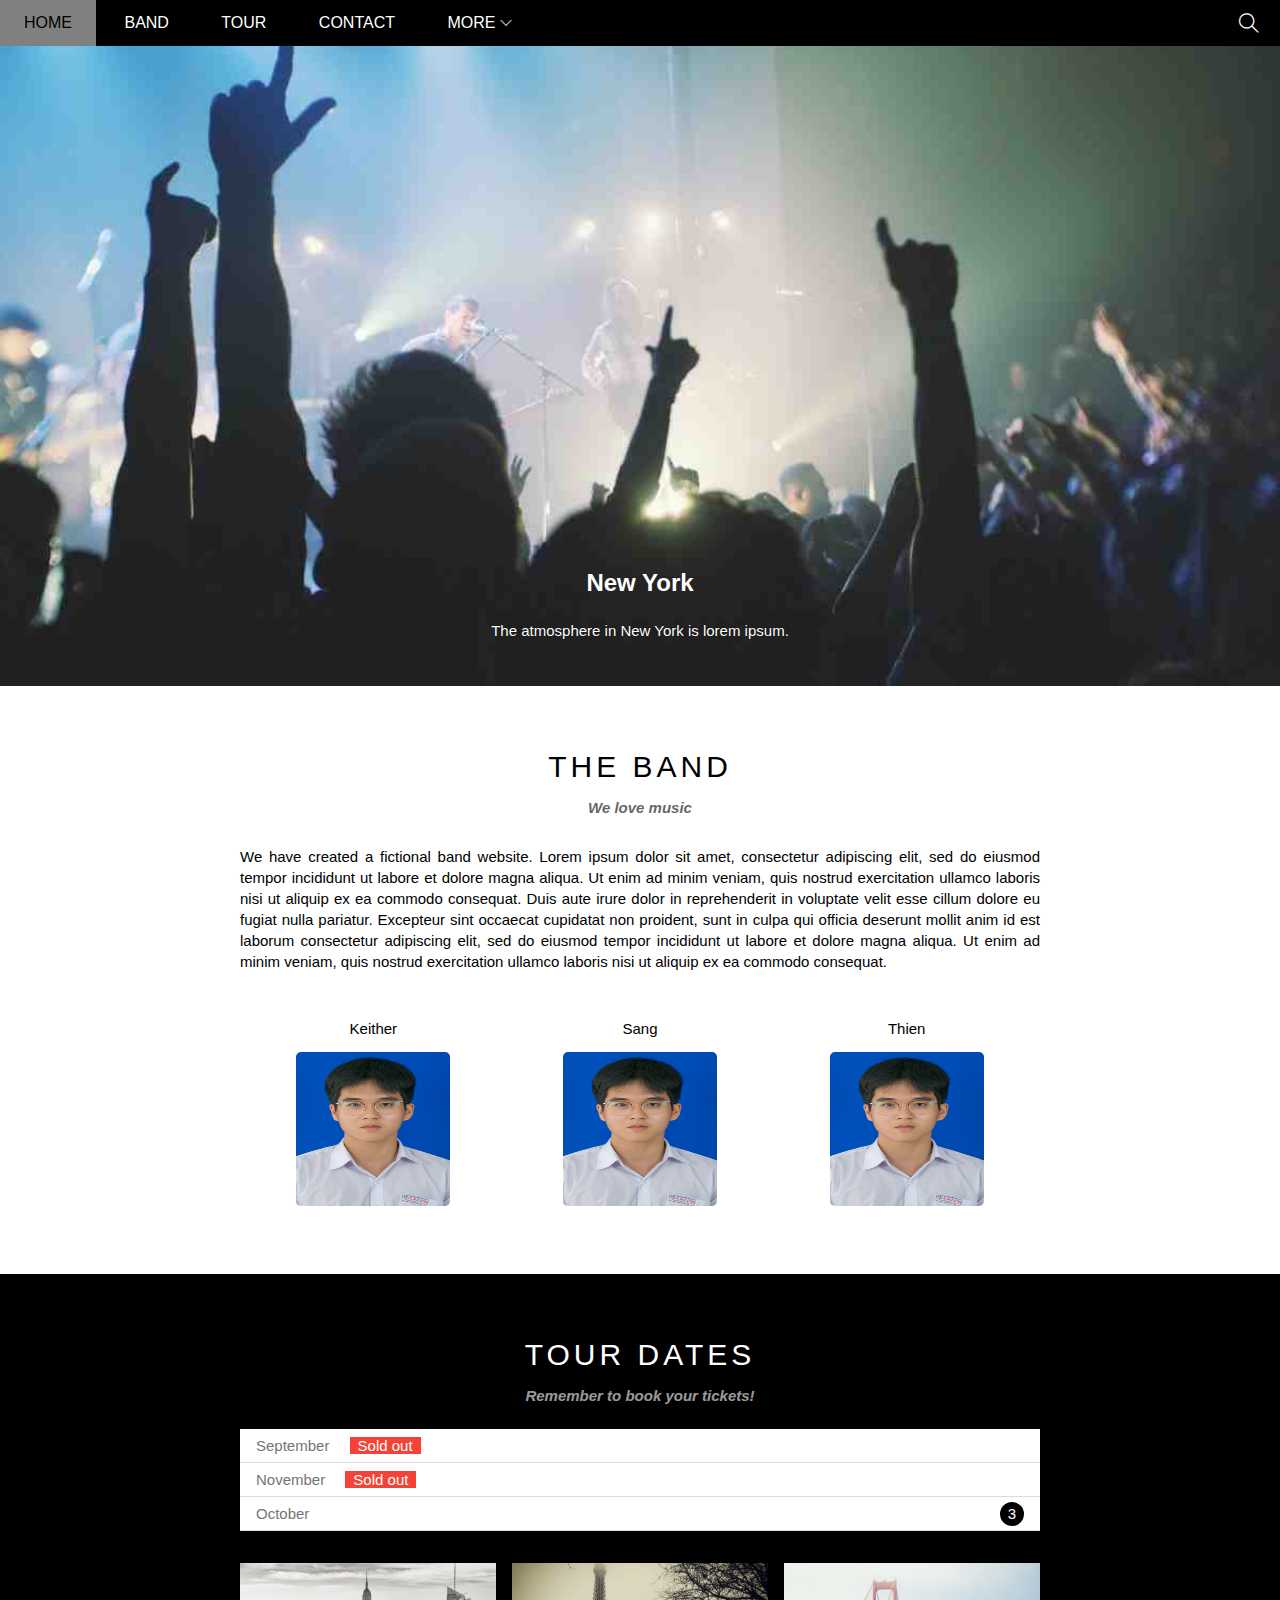
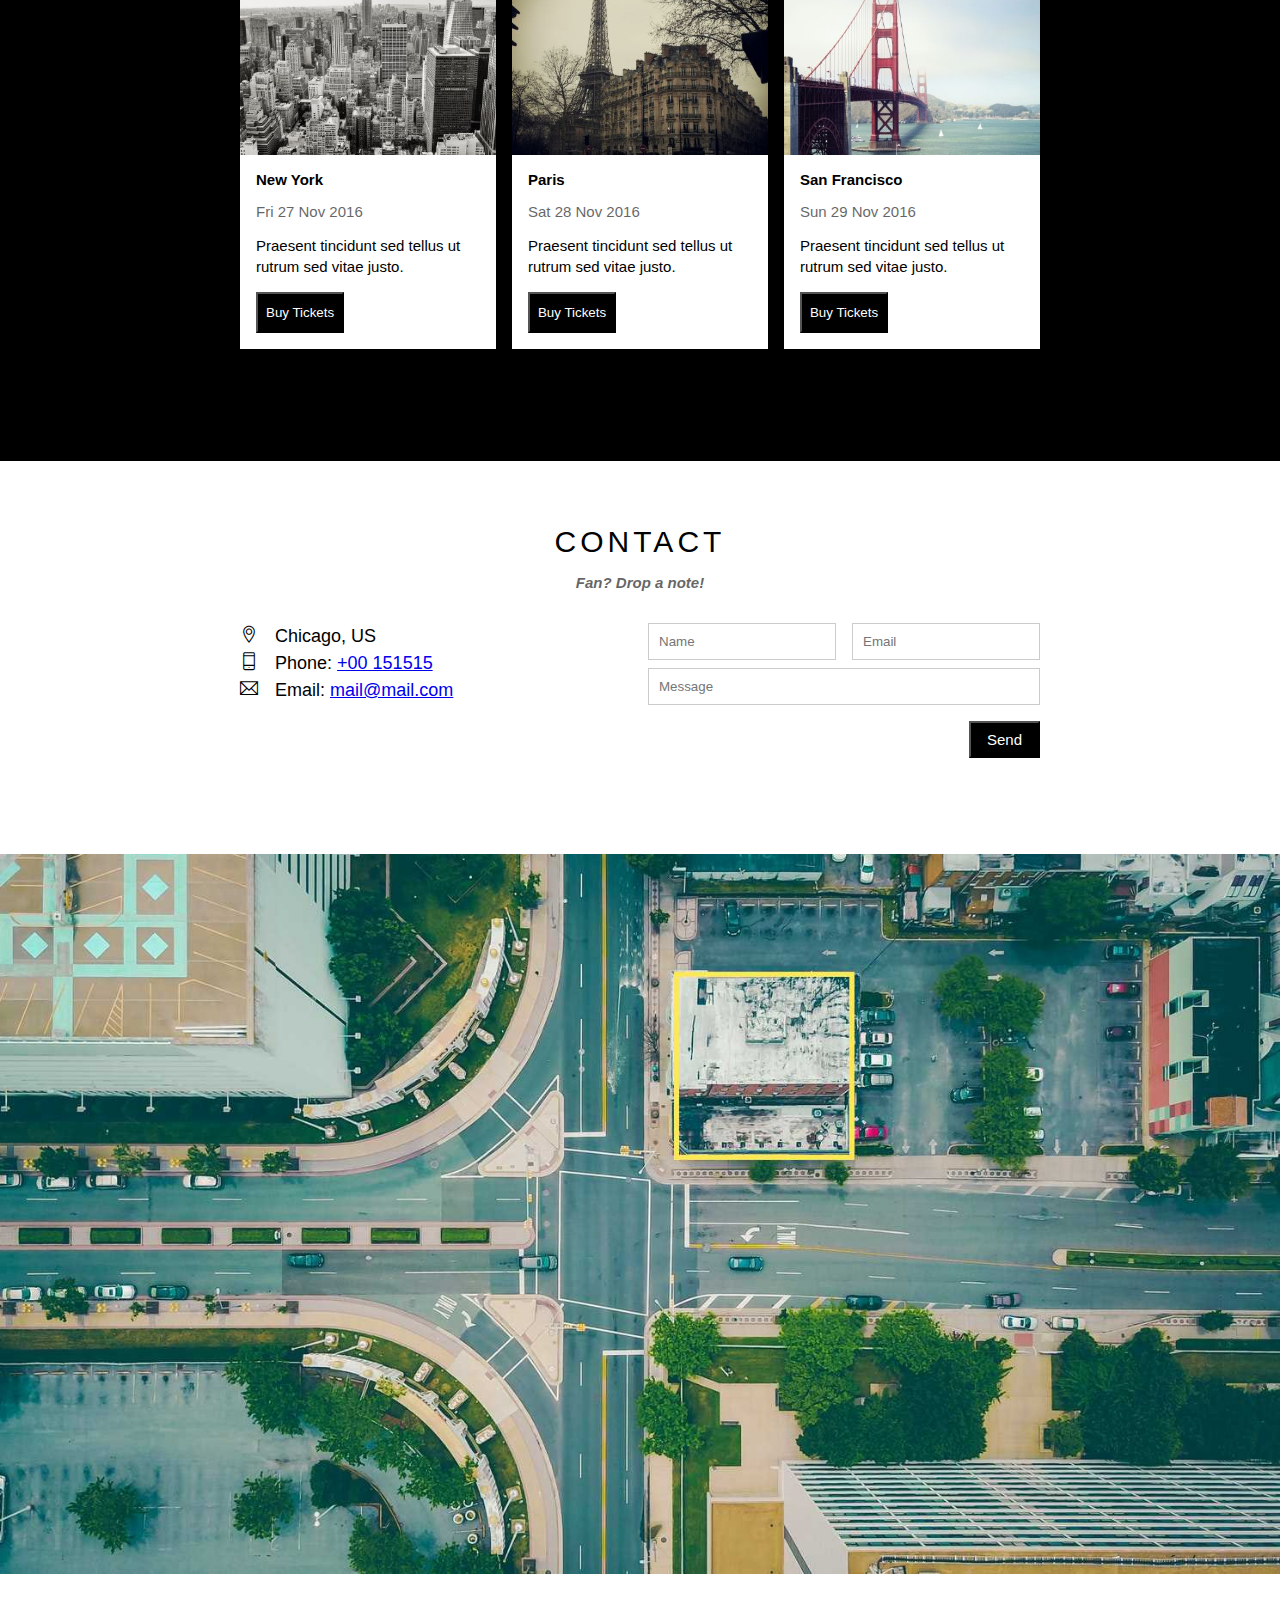
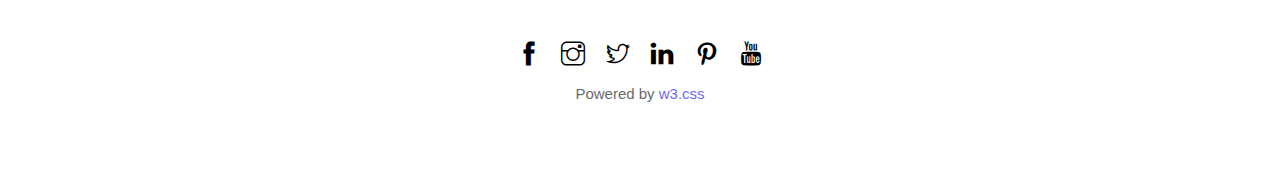
<file: index.html>
<!DOCTYPE html>
<html lang="en">
<head>
    <meta charset="UTF-8">
    <meta name="viewport" content="width=device-width, initial-scale=1.0">
    <title>FirstMiniProject</title>
    <link rel="stylesheet" href="./assets/css/style.css">
    <link rel="stylesheet" href="./assets/css/responsive.css">
    <link rel="stylesheet" href="assets/fonts/themify-icons-font/themify-icons/themify-icons.css">
</head>
<body>
    <div id="main">
        <!-- begin nav -->
        <div id="header">
           <ul id="nav">
            <li class="mobile-home"><a href="#">Home</a></li>
            <li><a href="#">Band</a></li>
            <li><a href="#">Tour</a></li>
            <li><a href="#">Contact</a></li>
            <li>
                <a href="#">
                    More
                    <i class="ti-angle-down" style="font-size: 12px;"></i>
                </a>
                <ul class="subnav">
                    <li><a href="#">Merchandise</a></li>
                    <li><a href="#">Extras</a></li>
                    <li><a href="#">Media</a></li>
                </ul>
            </li>
           </ul>

           <!-- begin search button -->
           <div class="search-btn">
                <i class="search-icon ti-search"></i>
           </div>
           <div id="menu-btn" class="mobile-menu">
                <i class="ti-menu"></i>
           </div>
           <!-- end search button -->
           
        </div>
        <!-- End nav -->
        <div id="slider">
            <div class="text-content">
                <h2 class="text-heading">New York</h2>
                <p class="text-description">The atmosphere in New York is lorem ipsum.</p>
            </div>
        </div>

        <div id="content">
            <div class="content-section">
                <h2 class="heading">the band</h2>
                <h3 class="subheading">We love music</h3>
                <p class="about">We have created a fictional band website. Lorem ipsum dolor sit amet, consectetur adipiscing elit, sed do eiusmod tempor incididunt ut labore et dolore magna aliqua. Ut enim ad minim veniam, quis nostrud exercitation ullamco laboris nisi ut aliquip ex ea commodo consequat. Duis aute irure dolor in reprehenderit in voluptate velit esse cillum dolore eu fugiat nulla pariatur. Excepteur sint occaecat cupidatat non proident, sunt in culpa qui officia deserunt mollit anim id est laborum consectetur adipiscing elit, sed do eiusmod tempor incididunt ut labore et dolore magna aliqua. Ut enim ad minim veniam, quis nostrud exercitation ullamco laboris nisi ut aliquip ex ea commodo consequat.</p>
                
                <!-- Member -->
                <div class="member-list">
                    <div class="member-item text-center col col-3">
                        <p class="name">Keither</p>
                        <img class="member-img" src="/assets/img/content/lmn.JPG" alt="Keither">
                    </div>
                    <div class="member-item text-center col col-3">
                        <p class="name">Sang</p>
                        <img class="member-img" src="/assets/img/content/lmn.JPG" alt="Keither">
                    </div>
                    <div class="member-item text-center col col-3">
                        <p class="name">Thien</p>
                        <img class="member-img" src="/assets/img/content/lmn.JPG" alt="Keither">
                    </div>
                    <div class="clear"></div>
                </div>
            </div>

            <div class="father">
                <div class="content-section">
                    <h2 class="heading white">tour dates</h2>
                    <h3 class="subheading white">Remember to book your tickets!</h3>
                    
                    <!-- ticket-list -->
                    <ul class="month">
                        <li >
                            September
                            <span class="check white">Sold out</span>
                        </li>
                        <li >
                            November
                            <span class="check white">Sold out</span>
                        </li>
                        <li >
                            October
                            <span class="quantity">3</span>
                        </li>
                    </ul>

                    <!-- tour places --> 
                    <div class="city-list row">
                        <div class="mobile-full col col-3">
                            <img class="city-img" src="/assets/img/content/newyork.jpg" alt="newyork">
                            <div class="city-body">
                                <h3 class="place">New York</h3>
                                <p class="date">Fri 27 Nov 2016</p>
                                <p class="para">Praesent tincidunt sed tellus ut rutrum sed vitae justo.</p>
                                <button class="mobile-full city-button js-buy-ticket">Buy Tickets</button>
                    
                            </div>
                        </div>
                        <div class="mobile-full col col-3">
                            <img class="city-img" src="/assets/img/content/paris.jpg" alt="newyork">
                            <div class="city-body">
                                <h3 class="place">Paris</h3>
                                <p class="date">Sat 28 Nov 2016</p>
                                <p class="para">Praesent tincidunt sed tellus ut rutrum sed vitae justo.</p>
                                <button class="mobile-full city-button js-buy-ticket">Buy Tickets</button>
                    
                            </div>
                        </div>
                        <div class="mobile-full col col-3">
                            <img class="city-img" src="/assets/img/content/sanfran.jpg" alt="newyork">
                            <div class="city-body">
                                <h3 class="place">San Francisco</h3>
                                <p class="date">Sun 29 Nov 2016</p>
                                <p class="para">Praesent tincidunt sed tellus ut rutrum sed vitae justo.</p>
                                <button class="mobile-full city-button js-buy-ticket">Buy Tickets</button>
                    
                            </div>
                        </div>
                        <div class="clear"></div>
                    </div>
                </div>
            </div>

            <div class="content-section">
                <h2 class="heading">contact</h2>
                <h3 class="subheading">Fan? Drop a note!</h3>
                <div class="contact-wrap">
                    <div class="row contact-content">
                        <div class="mobile-full col col-2 contact-info">
                            <p>
                                <i class="ti-location-pin"></i>
                                Chicago, US
                            </p>
                            <p>
                                <i class="ti-mobile"></i>
                                Phone: <a href="#">+00 151515</a>
                            </p>
                            <p>
                                <i class="ti-email"></i>
                                Email: <a href="#">mail@mail.com</a>
                            </p>
                        </div>
                        <div class="mobile-full col col-2 contact-form">
                            <form class="contact-form" action="">
                                <div class="row">
                                    <div class="col col-2">
                                        <input required class="contact-control" type="text" placeholder="Name">
                                    </div>
                                    <div class="col col-2">
                                        <input required class="contact-control" type="email" placeholder="Email">
                                    </div>
                                    <div class="clear"></div>
                                </div>
                                <div class="row mt-8">
                                    <div class="col col-full"><input required class="contact-control" type="text" placeholder="Message"></div>
                                    <div class="clear"></div>
                                </div>

                                <input class="form-submit mt-16 mobile-full" type="submit" value="Send">
                            </form>
                        </div>
                        <div class="clear"></div>
                    </div>
                </div>
            </div>
        </div>
        <img src="/assets/img/content/map.jpg" alt="map">
        <div id="footer">
            <div class="social">
                <a href=""><i class="ti-facebook"></i></a>
                <a href=""><i class="ti-instagram"></i></a>
                <a href=""><i class="ti-twitter"></i></a>
                <a href=""><i class="ti-linkedin"></i></a>
                <a href=""><i class="ti-pinterest"></i></a>
                <a href=""><i class="ti-youtube"></i></a>
            </div>

            <p class="copy-right">
                Powered by <a href="#">w3.css</a>
            </p>
        </div>
    </div>

    <div class="modal js-modal">
       <div class="modal-container js-modal-container">
            <div class="modal-close js-modal-close">
                <i class="ti-close"></i>
            </div>

            <header class="modal-header">
                <i class="ti-bag modal-bag"></i>
                <h3>Tickets</h3>
            </header>

            <div class="modal-body">
                <label for="quantity" class="modal-label">
                    <i class="ti-shopping-cart"></i>
                    Tickets, $15 per person
                </label>
            
                <input id="quantity" type="text" class="modal-input" placeholder="How many?">
           
                <label for="mail" class="modal-label">
                    <i class="ti-user"></i>
                    Send To
                </label>
                <input id="mail" type="email" class="modal-input" placeholder="Enter email">
                
                <button id="buy-tickets">
                    PAY
                    <i class="ti-check"></i>
                </button>
            </div>

            <footer class="modal-footer">
                <p class="modal-help">Need <a href="#">help?</a></p>
            </footer>
       </div>
    </div>

    <script>
        
        // buy tickets modal
        function ShowBuyTicket(){
            modal.classList.add('open'); 
        }
        function HideBuyTicket(){
            modal.classList.remove('open'); 
        }
        const closeBtn= document.querySelector('.js-modal-close'); 
        const modal= document.querySelector('.js-modal'); 
        const buyBtns = document.querySelectorAll('.js-buy-ticket'); 
        const container= document.querySelector('.js-modal-container'); 
        for(const buyBtn of buyBtns){
            buyBtn.addEventListener('click', ShowBuyTicket); 
        } 

        closeBtn.addEventListener('click', HideBuyTicket); 
        modal.addEventListener('click', HideBuyTicket);
        container.addEventListener('click', function(event){
            event.stopPropagation(); 
        }) 

        // end buy tickets modal 

        //menu-btn
        const header= document.getElementById('header'); 
        const menuBtn=document.getElementById('menu-btn'); 

        var currentHeight = header.clientHeight; 
        menuBtn.onclick=function(){
            const check = header.clientHeight == currentHeight;  
            if(check){
                header.style.height = 'auto'; 
            }
            else header.style.height = null;  
        }

        // tu dong tat khi chon trong menu
        const menuItems = document.querySelectorAll('#nav li a[href*="#"]');
        for(var menuItem of menuItems){
            menuItem.onclick = function(event){
                var check = this.nextElementSibling && this.nextElementSibling.classList.contains('subnav'); 
                if(check){
                    event.preventDefault(); 
                }
                else{
                    header.style.height = null; 
                }
            }
        }
    </script>
</body>
</html>
</file>
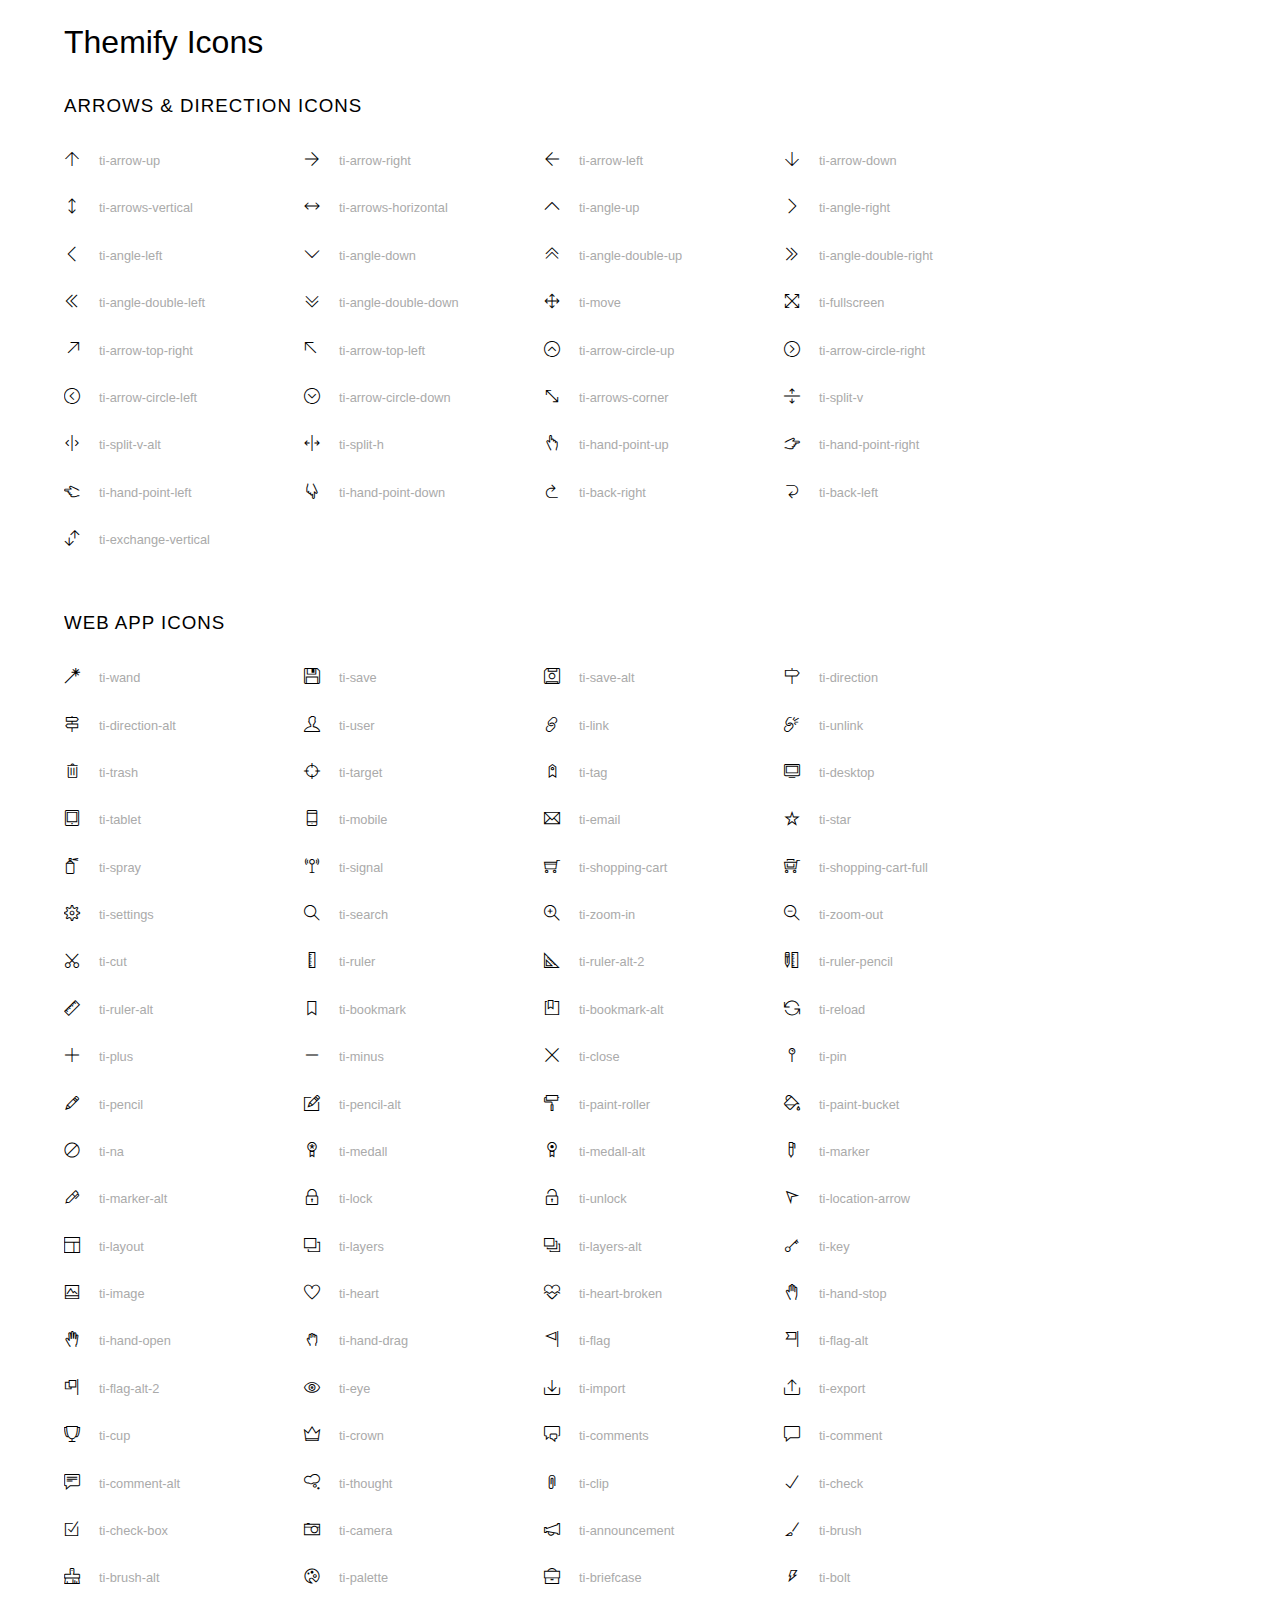
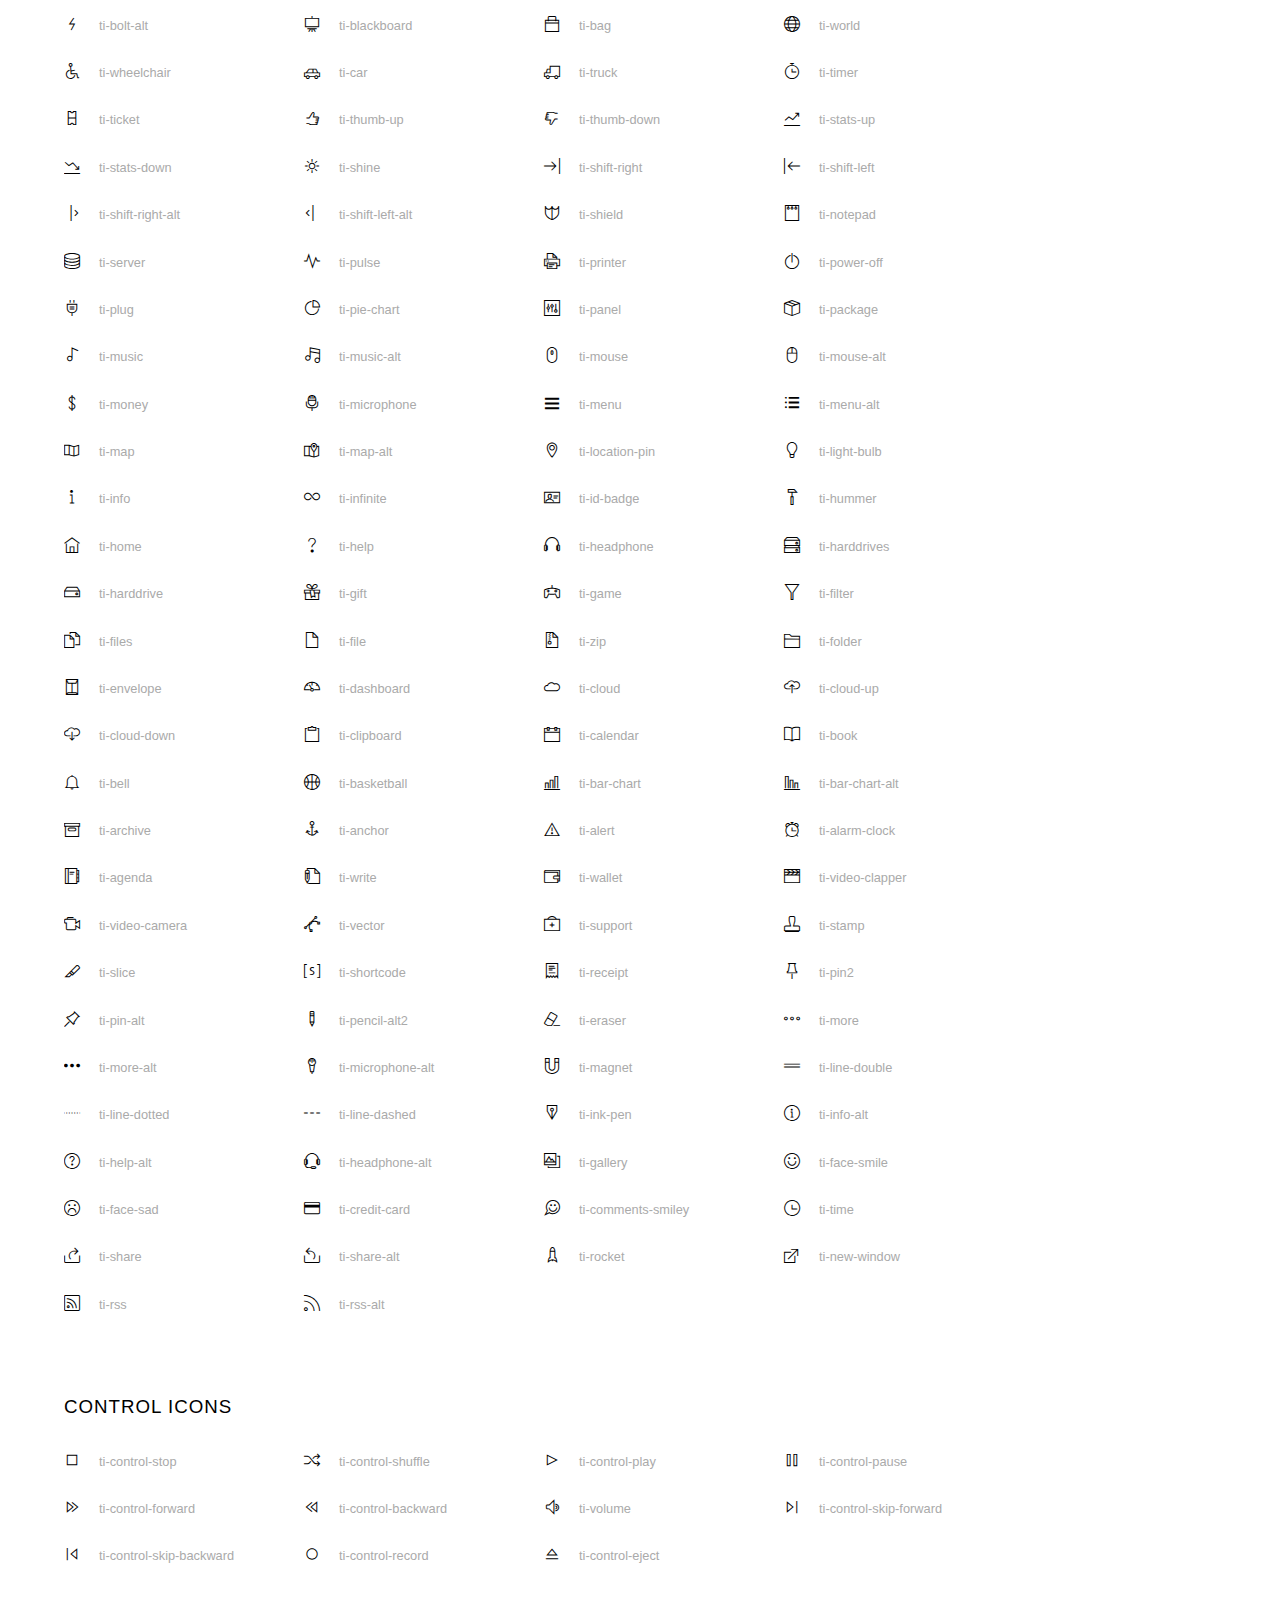
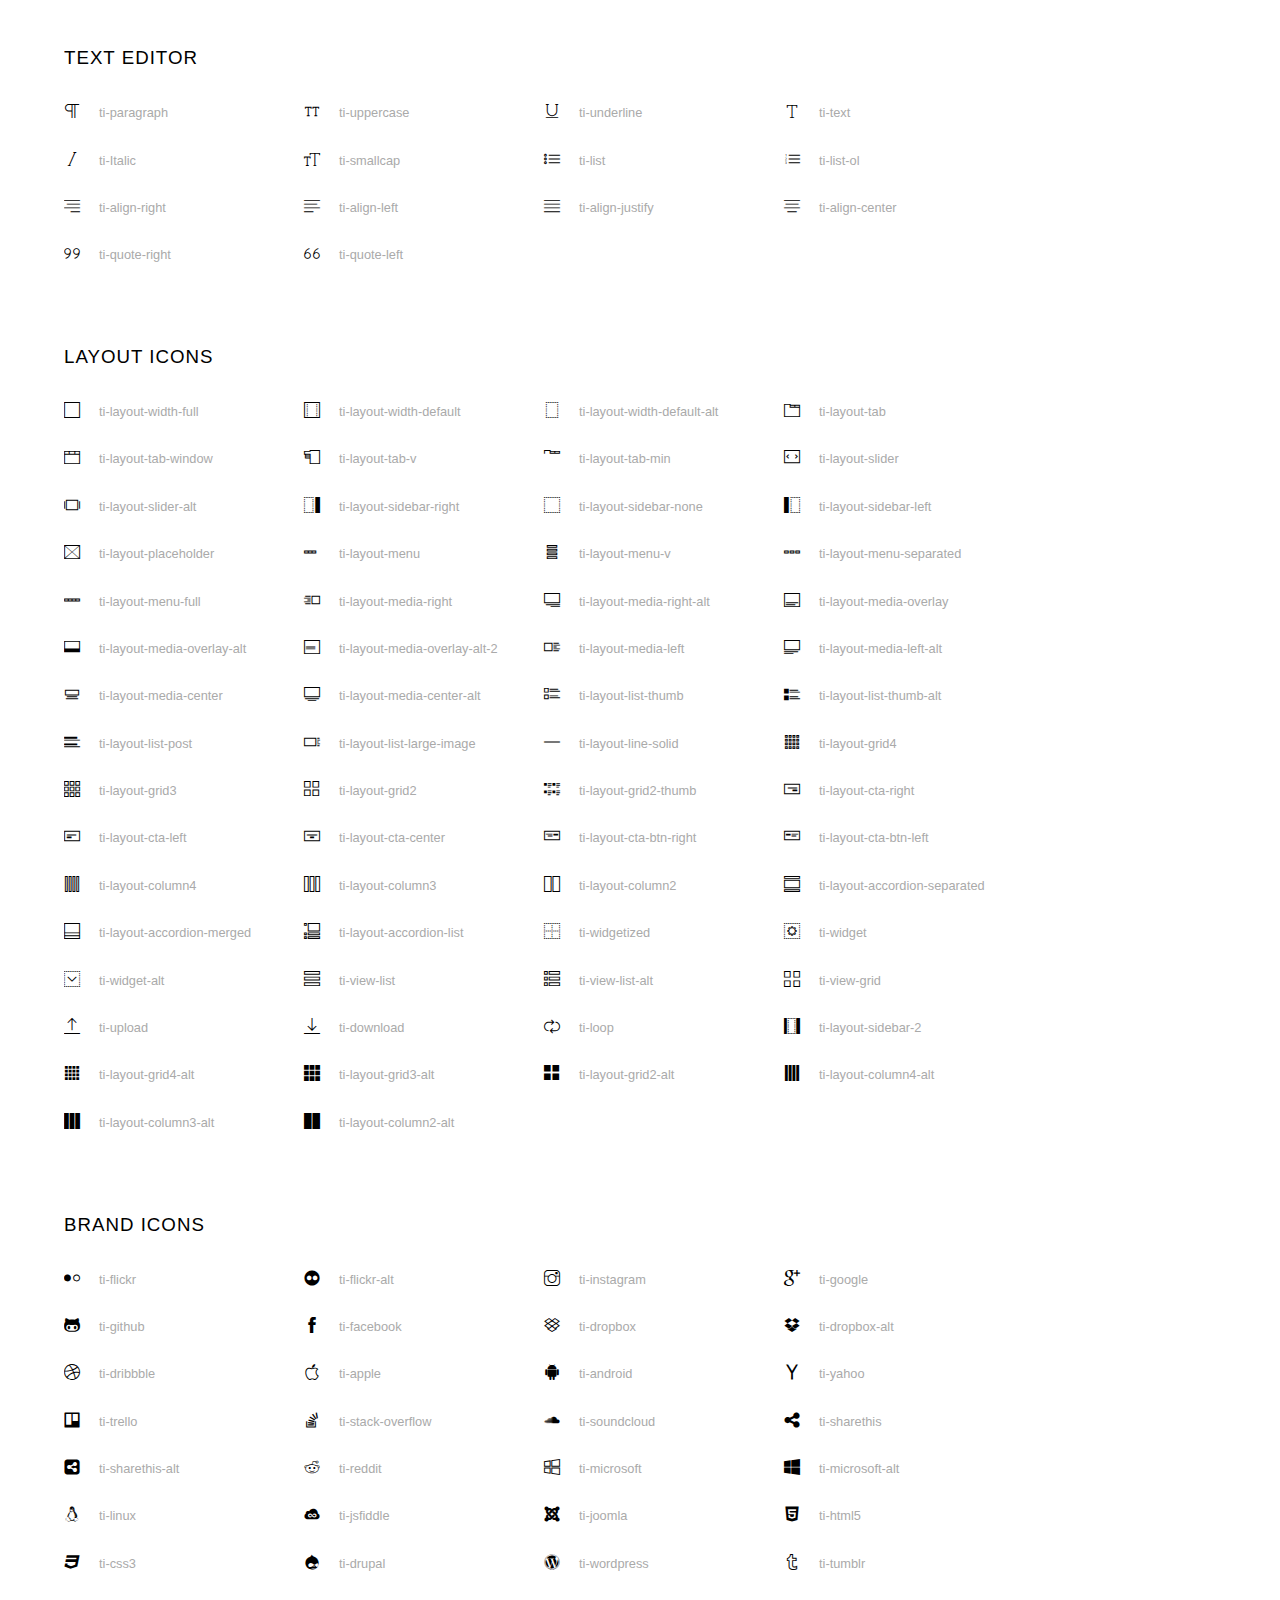
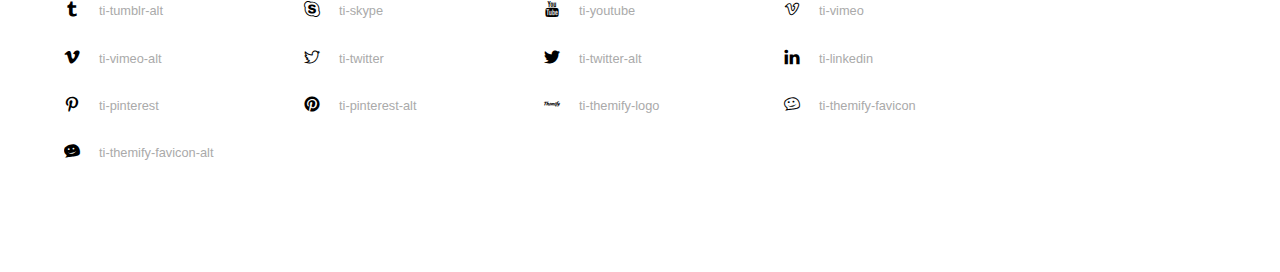
<file: assets/fonts/themify-icons-font/themify-icons/index.html>
<!doctype html>
<html>
<head>
	<meta charset="utf-8">
	<title>Themify Icon Font</title>
	<meta name="viewport" content="width=device-width">
	<link rel="stylesheet" href="demo-files/demo.css">
	<link rel="stylesheet" href="themify-icons.css">
	<!--[if lt IE 8]><!-->
	<link rel="stylesheet" href="ie7/ie7.css">
	<!--<![endif]-->
</head>
<body>
	<h1>Themify Icons</h1>

	<div class="icon-section">

		<div class="icon-section">
			<h3>Arrows &amp; Direction Icons </h3>

			<div class="icon-container">
				<span class="ti-arrow-up"></span><span class="icon-name"> ti-arrow-up</span>
			</div>
			<div class="icon-container">
				<span class="ti-arrow-right"></span><span class="icon-name"> ti-arrow-right</span>
			</div>
			<div class="icon-container">
				<span class="ti-arrow-left"></span><span class="icon-name"> ti-arrow-left</span>
			</div>
			<div class="icon-container">
				<span class="ti-arrow-down"></span><span class="icon-name"> ti-arrow-down</span>
			</div>
			<div class="icon-container">
				<span class="ti-arrows-vertical"></span><span class="icon-name"> ti-arrows-vertical</span>
			</div>
			<div class="icon-container">
				<span class="ti-arrows-horizontal"></span><span class="icon-name"> ti-arrows-horizontal</span>
			</div>
			<div class="icon-container">
				<span class="ti-angle-up"></span><span class="icon-name"> ti-angle-up</span>
			</div>
			<div class="icon-container">
				<span class="ti-angle-right"></span><span class="icon-name"> ti-angle-right</span>
			</div>
			<div class="icon-container">
				<span class="ti-angle-left"></span><span class="icon-name"> ti-angle-left</span>
			</div>
			<div class="icon-container">
				<span class="ti-angle-down"></span><span class="icon-name"> ti-angle-down</span>
			</div>	
			<div class="icon-container">
				<span class="ti-angle-double-up"></span><span class="icon-name"> ti-angle-double-up</span>
			</div>
			<div class="icon-container">
				<span class="ti-angle-double-right"></span><span class="icon-name"> ti-angle-double-right</span>
			</div>
			<div class="icon-container">
				<span class="ti-angle-double-left"></span><span class="icon-name"> ti-angle-double-left</span>
			</div>
			<div class="icon-container">
				<span class="ti-angle-double-down"></span><span class="icon-name"> ti-angle-double-down</span>
			</div>					
			<div class="icon-container">
				<span class="ti-move"></span><span class="icon-name"> ti-move</span>
			</div>
			<div class="icon-container">
				<span class="ti-fullscreen"></span><span class="icon-name"> ti-fullscreen</span>
			</div>
			<div class="icon-container">
				<span class="ti-arrow-top-right"></span><span class="icon-name"> ti-arrow-top-right</span>
			</div>
			<div class="icon-container">
				<span class="ti-arrow-top-left"></span><span class="icon-name"> ti-arrow-top-left</span>
			</div>
			<div class="icon-container">
				<span class="ti-arrow-circle-up"></span><span class="icon-name"> ti-arrow-circle-up</span>
			</div>
			<div class="icon-container">
				<span class="ti-arrow-circle-right"></span><span class="icon-name"> ti-arrow-circle-right</span>
			</div>
			<div class="icon-container">
				<span class="ti-arrow-circle-left"></span><span class="icon-name"> ti-arrow-circle-left</span>
			</div>
			<div class="icon-container">
				<span class="ti-arrow-circle-down"></span><span class="icon-name"> ti-arrow-circle-down</span>
			</div>
			<div class="icon-container">
				<span class="ti-arrows-corner"></span><span class="icon-name"> ti-arrows-corner</span>
			</div>
			<div class="icon-container">
				<span class="ti-split-v"></span><span class="icon-name"> ti-split-v</span>
			</div>

			<div class="icon-container">
				<span class="ti-split-v-alt"></span><span class="icon-name"> ti-split-v-alt</span>
			</div>
			<div class="icon-container">
				<span class="ti-split-h"></span><span class="icon-name"> ti-split-h</span>
			</div>
			<div class="icon-container">
				<span class="ti-hand-point-up"></span><span class="icon-name"> ti-hand-point-up</span>
			</div>
			<div class="icon-container">
				<span class="ti-hand-point-right"></span><span class="icon-name"> ti-hand-point-right</span>
			</div>
			<div class="icon-container">
				<span class="ti-hand-point-left"></span><span class="icon-name"> ti-hand-point-left</span>
			</div>
			<div class="icon-container">
				<span class="ti-hand-point-down"></span><span class="icon-name"> ti-hand-point-down</span>
			</div>
			<div class="icon-container">
				<span class="ti-back-right"></span><span class="icon-name"> ti-back-right</span>
			</div>
			<div class="icon-container">
				<span class="ti-back-left"></span><span class="icon-name"> ti-back-left</span>
			</div>
			<div class="icon-container">
				<span class="ti-exchange-vertical"></span><span class="icon-name"> ti-exchange-vertical</span>
			</div>

		</div> <!-- Arrows Icons -->



		<h3>Web App Icons</h3>
		
		<div class="icon-section">

			<div class="icon-container">
				<span class="ti-wand"></span><span class="icon-name"> ti-wand</span>
			</div>
			<div class="icon-container">
				<span class="ti-save"></span><span class="icon-name"> ti-save</span>
			</div>
			<div class="icon-container">
				<span class="ti-save-alt"></span><span class="icon-name"> ti-save-alt</span>
			</div>

			<div class="icon-container">
				<span class="ti-direction"></span><span class="icon-name"> ti-direction</span>
			</div>
			<div class="icon-container">
				<span class="ti-direction-alt"></span><span class="icon-name"> ti-direction-alt</span>
			</div>
			<div class="icon-container">
				<span class="ti-user"></span><span class="icon-name"> ti-user</span>
			</div>
			<div class="icon-container">
				<span class="ti-link"></span><span class="icon-name"> ti-link</span>
			</div>
			<div class="icon-container">
				<span class="ti-unlink"></span><span class="icon-name"> ti-unlink</span>
			</div>
			<div class="icon-container">
				<span class="ti-trash"></span><span class="icon-name"> ti-trash</span>
			</div>
			<div class="icon-container">
				<span class="ti-target"></span><span class="icon-name"> ti-target</span>
			</div>
			<div class="icon-container">
				<span class="ti-tag"></span><span class="icon-name"> ti-tag</span>
			</div>
			<div class="icon-container">
				<span class="ti-desktop"></span><span class="icon-name"> ti-desktop</span>
			</div>
			<div class="icon-container">
				<span class="ti-tablet"></span><span class="icon-name"> ti-tablet</span>
			</div>
			<div class="icon-container">
				<span class="ti-mobile"></span><span class="icon-name"> ti-mobile</span>
			</div>
			<div class="icon-container">
				<span class="ti-email"></span><span class="icon-name"> ti-email</span>
			</div>	
			<div class="icon-container">
				<span class="ti-star"></span><span class="icon-name"> ti-star</span>
			</div>
			<div class="icon-container">
				<span class="ti-spray"></span><span class="icon-name"> ti-spray</span>
			</div>
			<div class="icon-container">
				<span class="ti-signal"></span><span class="icon-name"> ti-signal</span>
			</div>
			<div class="icon-container">
				<span class="ti-shopping-cart"></span><span class="icon-name"> ti-shopping-cart</span>
			</div>
			<div class="icon-container">
				<span class="ti-shopping-cart-full"></span><span class="icon-name"> ti-shopping-cart-full</span>
			</div>
			<div class="icon-container">
				<span class="ti-settings"></span><span class="icon-name"> ti-settings</span>
			</div>
			<div class="icon-container">
				<span class="ti-search"></span><span class="icon-name"> ti-search</span>
			</div>
			<div class="icon-container">
				<span class="ti-zoom-in"></span><span class="icon-name"> ti-zoom-in</span>
			</div>
			<div class="icon-container">
				<span class="ti-zoom-out"></span><span class="icon-name"> ti-zoom-out</span>
			</div>
			<div class="icon-container">
				<span class="ti-cut"></span><span class="icon-name"> ti-cut</span>
			</div>
			<div class="icon-container">
				<span class="ti-ruler"></span><span class="icon-name"> ti-ruler</span>
			</div>
			<div class="icon-container">
				<span class="ti-ruler-alt-2"></span><span class="icon-name"> ti-ruler-alt-2</span>
			</div>			
			<div class="icon-container">
				<span class="ti-ruler-pencil"></span><span class="icon-name"> ti-ruler-pencil</span>
			</div>
			<div class="icon-container">
				<span class="ti-ruler-alt"></span><span class="icon-name"> ti-ruler-alt</span>
			</div>
			<div class="icon-container">
				<span class="ti-bookmark"></span><span class="icon-name"> ti-bookmark</span>
			</div>
			<div class="icon-container">
				<span class="ti-bookmark-alt"></span><span class="icon-name"> ti-bookmark-alt</span>
			</div>
			<div class="icon-container">
				<span class="ti-reload"></span><span class="icon-name"> ti-reload</span>
			</div>
			<div class="icon-container">
				<span class="ti-plus"></span><span class="icon-name"> ti-plus</span>
			</div>
			<div class="icon-container">
				<span class="ti-minus"></span><span class="icon-name"> ti-minus</span>
			</div>
			<div class="icon-container">
				<span class="ti-close"></span><span class="icon-name"> ti-close</span>
			</div>			
			<div class="icon-container">
				<span class="ti-pin"></span><span class="icon-name"> ti-pin</span>
			</div>
			<div class="icon-container">
				<span class="ti-pencil"></span><span class="icon-name"> ti-pencil</span>
			</div>
					
		  	<div class="icon-container">
				<span class="ti-pencil-alt"></span><span class="icon-name"> ti-pencil-alt</span>
			</div>
			<div class="icon-container">
				<span class="ti-paint-roller"></span><span class="icon-name"> ti-paint-roller</span>
			</div>
			<div class="icon-container">
				<span class="ti-paint-bucket"></span><span class="icon-name"> ti-paint-bucket</span>
			</div>
			<div class="icon-container">
				<span class="ti-na"></span><span class="icon-name"> ti-na</span>
			</div>
			<div class="icon-container">
				<span class="ti-medall"></span><span class="icon-name"> ti-medall</span>
			</div>
			<div class="icon-container">
				<span class="ti-medall-alt"></span><span class="icon-name"> ti-medall-alt</span>
			</div>
			<div class="icon-container">
				<span class="ti-marker"></span><span class="icon-name"> ti-marker</span>
			</div>
			<div class="icon-container">
				<span class="ti-marker-alt"></span><span class="icon-name"> ti-marker-alt</span>
			</div>

			<div class="icon-container">
				<span class="ti-lock"></span><span class="icon-name"> ti-lock</span>
			</div>
			<div class="icon-container">
				<span class="ti-unlock"></span><span class="icon-name"> ti-unlock</span>
			</div>
			<div class="icon-container">
				<span class="ti-location-arrow"></span><span class="icon-name"> ti-location-arrow</span>
			</div>
			<div class="icon-container">
				<span class="ti-layout"></span><span class="icon-name"> ti-layout</span>
			</div>
			<div class="icon-container">
				<span class="ti-layers"></span><span class="icon-name"> ti-layers</span>
			</div>
			<div class="icon-container">
				<span class="ti-layers-alt"></span><span class="icon-name"> ti-layers-alt</span>
			</div>
			<div class="icon-container">
				<span class="ti-key"></span><span class="icon-name"> ti-key</span>
			</div>
			<div class="icon-container">
				<span class="ti-image"></span><span class="icon-name"> ti-image</span>
			</div>
			<div class="icon-container">
				<span class="ti-heart"></span><span class="icon-name"> ti-heart</span>
			</div>
			<div class="icon-container">
				<span class="ti-heart-broken"></span><span class="icon-name"> ti-heart-broken</span>
			</div>
			<div class="icon-container">
				<span class="ti-hand-stop"></span><span class="icon-name"> ti-hand-stop</span>
			</div>
			<div class="icon-container">
				<span class="ti-hand-open"></span><span class="icon-name"> ti-hand-open</span>
			</div>
			<div class="icon-container">
				<span class="ti-hand-drag"></span><span class="icon-name"> ti-hand-drag</span>
			</div>
			<div class="icon-container">
				<span class="ti-flag"></span><span class="icon-name"> ti-flag</span>
			</div>
			<div class="icon-container">
				<span class="ti-flag-alt"></span><span class="icon-name"> ti-flag-alt</span>
			</div>
			<div class="icon-container">
				<span class="ti-flag-alt-2"></span><span class="icon-name"> ti-flag-alt-2</span>
			</div>
			<div class="icon-container">
				<span class="ti-eye"></span><span class="icon-name"> ti-eye</span>
			</div>
			<div class="icon-container">
				<span class="ti-import"></span><span class="icon-name"> ti-import</span>
			</div>			
			<div class="icon-container">
				<span class="ti-export"></span><span class="icon-name"> ti-export</span>
			</div>
			<div class="icon-container">
				<span class="ti-cup"></span><span class="icon-name"> ti-cup</span>
			</div>
			<div class="icon-container">
				<span class="ti-crown"></span><span class="icon-name"> ti-crown</span>
			</div>
			<div class="icon-container">
				<span class="ti-comments"></span><span class="icon-name"> ti-comments</span>
			</div>
			<div class="icon-container">
				<span class="ti-comment"></span><span class="icon-name"> ti-comment</span>
			</div>
			<div class="icon-container">
				<span class="ti-comment-alt"></span><span class="icon-name"> ti-comment-alt</span>
			</div>
			<div class="icon-container">
				<span class="ti-thought"></span><span class="icon-name"> ti-thought</span>
			</div>			
			<div class="icon-container">
				<span class="ti-clip"></span><span class="icon-name"> ti-clip</span>
			</div>

			<div class="icon-container">
				<span class="ti-check"></span><span class="icon-name"> ti-check</span>
			</div>
			<div class="icon-container">
				<span class="ti-check-box"></span><span class="icon-name"> ti-check-box</span>
			</div>
			<div class="icon-container">
				<span class="ti-camera"></span><span class="icon-name"> ti-camera</span>
			</div>
			<div class="icon-container">
				<span class="ti-announcement"></span><span class="icon-name"> ti-announcement</span>
			</div>
			<div class="icon-container">
				<span class="ti-brush"></span><span class="icon-name"> ti-brush</span>
			</div>
			<div class="icon-container">
				<span class="ti-brush-alt"></span><span class="icon-name"> ti-brush-alt</span>
			</div>
			<div class="icon-container">
				<span class="ti-palette"></span><span class="icon-name"> ti-palette</span>
			</div>			
			<div class="icon-container">
				<span class="ti-briefcase"></span><span class="icon-name"> ti-briefcase</span>
			</div>
			<div class="icon-container">
				<span class="ti-bolt"></span><span class="icon-name"> ti-bolt</span>
			</div>
			<div class="icon-container">
				<span class="ti-bolt-alt"></span><span class="icon-name"> ti-bolt-alt</span>
			</div>
			<div class="icon-container">
				<span class="ti-blackboard"></span><span class="icon-name"> ti-blackboard</span>
			</div>
			<div class="icon-container">
				<span class="ti-bag"></span><span class="icon-name"> ti-bag</span>
			</div>
			<div class="icon-container">
				<span class="ti-world"></span><span class="icon-name"> ti-world</span>
			</div>
			<div class="icon-container">
				<span class="ti-wheelchair"></span><span class="icon-name"> ti-wheelchair</span>
			</div>
			<div class="icon-container">
				<span class="ti-car"></span><span class="icon-name"> ti-car</span>
			</div>
			<div class="icon-container">
				<span class="ti-truck"></span><span class="icon-name"> ti-truck</span>
			</div>
			<div class="icon-container">
				<span class="ti-timer"></span><span class="icon-name"> ti-timer</span>
			</div>
			<div class="icon-container">
				<span class="ti-ticket"></span><span class="icon-name"> ti-ticket</span>
			</div>
			<div class="icon-container">
				<span class="ti-thumb-up"></span><span class="icon-name"> ti-thumb-up</span>
			</div>
			<div class="icon-container">
				<span class="ti-thumb-down"></span><span class="icon-name"> ti-thumb-down</span>
			</div>

			<div class="icon-container">
				<span class="ti-stats-up"></span><span class="icon-name"> ti-stats-up</span>
			</div>
			<div class="icon-container">
				<span class="ti-stats-down"></span><span class="icon-name"> ti-stats-down</span>
			</div>
			<div class="icon-container">
				<span class="ti-shine"></span><span class="icon-name"> ti-shine</span>
			</div>
			<div class="icon-container">
				<span class="ti-shift-right"></span><span class="icon-name"> ti-shift-right</span>
			</div>
			<div class="icon-container">
				<span class="ti-shift-left"></span><span class="icon-name"> ti-shift-left</span>
			</div>

			<div class="icon-container">
				<span class="ti-shift-right-alt"></span><span class="icon-name"> ti-shift-right-alt</span>
			</div>
			<div class="icon-container">
				<span class="ti-shift-left-alt"></span><span class="icon-name"> ti-shift-left-alt</span>
			</div>
			<div class="icon-container">
				<span class="ti-shield"></span><span class="icon-name"> ti-shield</span>
			</div>
			<div class="icon-container">
				<span class="ti-notepad"></span><span class="icon-name"> ti-notepad</span>
			</div>
			<div class="icon-container">
				<span class="ti-server"></span><span class="icon-name"> ti-server</span>
			</div>

			<div class="icon-container">
				<span class="ti-pulse"></span><span class="icon-name"> ti-pulse</span>
			</div>
			<div class="icon-container">
				<span class="ti-printer"></span><span class="icon-name"> ti-printer</span>
			</div>
			<div class="icon-container">
				<span class="ti-power-off"></span><span class="icon-name"> ti-power-off</span>
			</div>
			<div class="icon-container">
				<span class="ti-plug"></span><span class="icon-name"> ti-plug</span>
			</div>
			<div class="icon-container">
				<span class="ti-pie-chart"></span><span class="icon-name"> ti-pie-chart</span>
			</div>

			<div class="icon-container">
				<span class="ti-panel"></span><span class="icon-name"> ti-panel</span>
			</div>
			<div class="icon-container">
				<span class="ti-package"></span><span class="icon-name"> ti-package</span>
			</div>
			<div class="icon-container">
				<span class="ti-music"></span><span class="icon-name"> ti-music</span>
			</div>
			<div class="icon-container">
				<span class="ti-music-alt"></span><span class="icon-name"> ti-music-alt</span>
			</div>
			<div class="icon-container">
				<span class="ti-mouse"></span><span class="icon-name"> ti-mouse</span>
			</div>
			<div class="icon-container">
				<span class="ti-mouse-alt"></span><span class="icon-name"> ti-mouse-alt</span>
			</div>
			<div class="icon-container">
				<span class="ti-money"></span><span class="icon-name"> ti-money</span>
			</div>
			<div class="icon-container">
				<span class="ti-microphone"></span><span class="icon-name"> ti-microphone</span>
			</div>
			<div class="icon-container">
				<span class="ti-menu"></span><span class="icon-name"> ti-menu</span>
			</div>
			<div class="icon-container">
				<span class="ti-menu-alt"></span><span class="icon-name"> ti-menu-alt</span>
			</div>
			<div class="icon-container">
				<span class="ti-map"></span><span class="icon-name"> ti-map</span>
			</div>
			<div class="icon-container">
				<span class="ti-map-alt"></span><span class="icon-name"> ti-map-alt</span>
			</div>

			<div class="icon-container">
				<span class="ti-location-pin"></span><span class="icon-name"> ti-location-pin</span>
			</div>

			<div class="icon-container">
				<span class="ti-light-bulb"></span><span class="icon-name"> ti-light-bulb</span>
			</div>
			<div class="icon-container">
				<span class="ti-info"></span><span class="icon-name"> ti-info</span>
			</div>
			<div class="icon-container">
				<span class="ti-infinite"></span><span class="icon-name"> ti-infinite</span>
			</div>
			<div class="icon-container">
				<span class="ti-id-badge"></span><span class="icon-name"> ti-id-badge</span>
			</div>
			<div class="icon-container">
				<span class="ti-hummer"></span><span class="icon-name"> ti-hummer</span>
			</div>
			<div class="icon-container">
				<span class="ti-home"></span><span class="icon-name"> ti-home</span>
			</div>
			<div class="icon-container">
				<span class="ti-help"></span><span class="icon-name"> ti-help</span>
			</div>
			<div class="icon-container">
				<span class="ti-headphone"></span><span class="icon-name"> ti-headphone</span>
			</div>
			<div class="icon-container">
				<span class="ti-harddrives"></span><span class="icon-name"> ti-harddrives</span>
			</div>
			<div class="icon-container">
				<span class="ti-harddrive"></span><span class="icon-name"> ti-harddrive</span>
			</div>
			<div class="icon-container">
				<span class="ti-gift"></span><span class="icon-name"> ti-gift</span>
			</div>
			<div class="icon-container">
				<span class="ti-game"></span><span class="icon-name"> ti-game</span>
			</div>
			<div class="icon-container">
				<span class="ti-filter"></span><span class="icon-name"> ti-filter</span>
			</div>
			<div class="icon-container">
				<span class="ti-files"></span><span class="icon-name"> ti-files</span>
			</div>
			<div class="icon-container">
				<span class="ti-file"></span><span class="icon-name"> ti-file</span>
			</div>
			<div class="icon-container">
				<span class="ti-zip"></span><span class="icon-name"> ti-zip</span>
			</div>
			<div class="icon-container">
				<span class="ti-folder"></span><span class="icon-name"> ti-folder</span>
			</div>			
			<div class="icon-container">
				<span class="ti-envelope"></span><span class="icon-name"> ti-envelope</span>
			</div>


			<div class="icon-container">
				<span class="ti-dashboard"></span><span class="icon-name"> ti-dashboard</span>
			</div>
			<div class="icon-container">
				<span class="ti-cloud"></span><span class="icon-name"> ti-cloud</span>
			</div>
			<div class="icon-container">
				<span class="ti-cloud-up"></span><span class="icon-name"> ti-cloud-up</span>
			</div>
			<div class="icon-container">
				<span class="ti-cloud-down"></span><span class="icon-name"> ti-cloud-down</span>
			</div>
			<div class="icon-container">
				<span class="ti-clipboard"></span><span class="icon-name"> ti-clipboard</span>
			</div>
			<div class="icon-container">
				<span class="ti-calendar"></span><span class="icon-name"> ti-calendar</span>
			</div>
			<div class="icon-container">
				<span class="ti-book"></span><span class="icon-name"> ti-book</span>
			</div>
			<div class="icon-container">
				<span class="ti-bell"></span><span class="icon-name"> ti-bell</span>
			</div>
			<div class="icon-container">
				<span class="ti-basketball"></span><span class="icon-name"> ti-basketball</span>
			</div>
			<div class="icon-container">
				<span class="ti-bar-chart"></span><span class="icon-name"> ti-bar-chart</span>
			</div>
			<div class="icon-container">
				<span class="ti-bar-chart-alt"></span><span class="icon-name"> ti-bar-chart-alt</span>
			</div>


			<div class="icon-container">
				<span class="ti-archive"></span><span class="icon-name"> ti-archive</span>
			</div>
			<div class="icon-container">
				<span class="ti-anchor"></span><span class="icon-name"> ti-anchor</span>
			</div>

			<div class="icon-container">
				<span class="ti-alert"></span><span class="icon-name"> ti-alert</span>
			</div>
			<div class="icon-container">
				<span class="ti-alarm-clock"></span><span class="icon-name"> ti-alarm-clock</span>
			</div>
			<div class="icon-container">
				<span class="ti-agenda"></span><span class="icon-name"> ti-agenda</span>
			</div>
			<div class="icon-container">
				<span class="ti-write"></span><span class="icon-name"> ti-write</span>
			</div>

			<div class="icon-container">
				<span class="ti-wallet"></span><span class="icon-name"> ti-wallet</span>
			</div>
			<div class="icon-container">
				<span class="ti-video-clapper"></span><span class="icon-name"> ti-video-clapper</span>
			</div>
			<div class="icon-container">
				<span class="ti-video-camera"></span><span class="icon-name"> ti-video-camera</span>
			</div>
			<div class="icon-container">
				<span class="ti-vector"></span><span class="icon-name"> ti-vector</span>
			</div>

			<div class="icon-container">
				<span class="ti-support"></span><span class="icon-name"> ti-support</span>
			</div>
			<div class="icon-container">
				<span class="ti-stamp"></span><span class="icon-name"> ti-stamp</span>
			</div>
			<div class="icon-container">
				<span class="ti-slice"></span><span class="icon-name"> ti-slice</span>
			</div>
			<div class="icon-container">
				<span class="ti-shortcode"></span><span class="icon-name"> ti-shortcode</span>
			</div>
			<div class="icon-container">
				<span class="ti-receipt"></span><span class="icon-name"> ti-receipt</span>
			</div>
			<div class="icon-container">
				<span class="ti-pin2"></span><span class="icon-name"> ti-pin2</span>
			</div>
			<div class="icon-container">
				<span class="ti-pin-alt"></span><span class="icon-name"> ti-pin-alt</span>
			</div>
			<div class="icon-container">
				<span class="ti-pencil-alt2"></span><span class="icon-name"> ti-pencil-alt2</span>
			</div>
			<div class="icon-container">
				<span class="ti-eraser"></span><span class="icon-name"> ti-eraser</span>
			</div>			
			<div class="icon-container">
				<span class="ti-more"></span><span class="icon-name"> ti-more</span>
			</div>
			<div class="icon-container">
				<span class="ti-more-alt"></span><span class="icon-name"> ti-more-alt</span>
			</div>
			<div class="icon-container">
				<span class="ti-microphone-alt"></span><span class="icon-name"> ti-microphone-alt</span>
			</div>
			<div class="icon-container">
				<span class="ti-magnet"></span><span class="icon-name"> ti-magnet</span>
			</div>
			<div class="icon-container">
				<span class="ti-line-double"></span><span class="icon-name"> ti-line-double</span>
			</div>
			<div class="icon-container">
				<span class="ti-line-dotted"></span><span class="icon-name"> ti-line-dotted</span>
			</div>
			<div class="icon-container">
				<span class="ti-line-dashed"></span><span class="icon-name"> ti-line-dashed</span>
			</div>

			<div class="icon-container">
				<span class="ti-ink-pen"></span><span class="icon-name"> ti-ink-pen</span>
			</div>
			<div class="icon-container">
				<span class="ti-info-alt"></span><span class="icon-name"> ti-info-alt</span>
			</div>
			<div class="icon-container">
				<span class="ti-help-alt"></span><span class="icon-name"> ti-help-alt</span>
			</div>
			<div class="icon-container">
				<span class="ti-headphone-alt"></span><span class="icon-name"> ti-headphone-alt</span>
			</div>

			<div class="icon-container">
				<span class="ti-gallery"></span><span class="icon-name"> ti-gallery</span>
			</div>
			<div class="icon-container">
				<span class="ti-face-smile"></span><span class="icon-name"> ti-face-smile</span>
			</div>
			<div class="icon-container">
				<span class="ti-face-sad"></span><span class="icon-name"> ti-face-sad</span>
			</div>
			<div class="icon-container">
				<span class="ti-credit-card"></span><span class="icon-name"> ti-credit-card</span>
			</div>
			<div class="icon-container">
				<span class="ti-comments-smiley"></span><span class="icon-name"> ti-comments-smiley</span>
			</div>
			<div class="icon-container">
				<span class="ti-time"></span><span class="icon-name"> ti-time</span>
			</div>
			<div class="icon-container">
				<span class="ti-share"></span><span class="icon-name"> ti-share</span>
			</div>
			<div class="icon-container">
				<span class="ti-share-alt"></span><span class="icon-name"> ti-share-alt</span>
			</div>
			<div class="icon-container">
				<span class="ti-rocket"></span><span class="icon-name"> ti-rocket</span>
			</div>

			<div class="icon-container">
				<span class="ti-new-window"></span><span class="icon-name"> ti-new-window</span>
			</div>

			<div class="icon-container">
				<span class="ti-rss"></span><span class="icon-name"> ti-rss</span>
			</div>

			<div class="icon-container">
				<span class="ti-rss-alt"></span><span class="icon-name"> ti-rss-alt</span>
			</div>
			
		</div><!-- Web App Icons -->


		<div class="icon-section">
			<h3>Control Icons</h3>
			<div class="icon-container">
				<span class="ti-control-stop"></span><span class="icon-name"> ti-control-stop</span>
			</div>
			<div class="icon-container">
				<span class="ti-control-shuffle"></span><span class="icon-name"> ti-control-shuffle</span>
			</div>
			<div class="icon-container">
				<span class="ti-control-play"></span><span class="icon-name"> ti-control-play</span>
			</div>
			<div class="icon-container">
				<span class="ti-control-pause"></span><span class="icon-name"> ti-control-pause</span>
			</div>
			<div class="icon-container">
				<span class="ti-control-forward"></span><span class="icon-name"> ti-control-forward</span>
			</div>
			<div class="icon-container">
				<span class="ti-control-backward"></span><span class="icon-name"> ti-control-backward</span>
			</div>	
			<div class="icon-container">
				<span class="ti-volume"></span><span class="icon-name"> ti-volume</span>
			</div>
			<div class="icon-container">
				<span class="ti-control-skip-forward"></span><span class="icon-name"> ti-control-skip-forward</span>
			</div>
			<div class="icon-container">
				<span class="ti-control-skip-backward"></span><span class="icon-name"> ti-control-skip-backward</span>
			</div>
			<div class="icon-container">
				<span class="ti-control-record"></span><span class="icon-name"> ti-control-record</span>
			</div>
			<div class="icon-container">
				<span class="ti-control-eject"></span><span class="icon-name"> ti-control-eject</span>
			</div>			
		</div> <!-- Control Icons -->


		<div class="icon-section">
			<h3>Text Editor</h3>

			<div class="icon-container">
				<span class="ti-paragraph"></span><span class="icon-name"> ti-paragraph</span>
			</div>
			<div class="icon-container">
				<span class="ti-uppercase"></span><span class="icon-name"> ti-uppercase</span>
			</div>

			<div class="icon-container">
				<span class="ti-underline"></span><span class="icon-name"> ti-underline</span>
			</div>
			<div class="icon-container">
				<span class="ti-text"></span><span class="icon-name"> ti-text</span>
			</div>
			<div class="icon-container">
				<span class="ti-Italic"></span><span class="icon-name"> ti-Italic</span>
			</div>
			<div class="icon-container">
				<span class="ti-smallcap"></span><span class="icon-name"> ti-smallcap</span>
			</div>
			<div class="icon-container">
				<span class="ti-list"></span><span class="icon-name"> ti-list</span>
			</div>
			<div class="icon-container">
				<span class="ti-list-ol"></span><span class="icon-name"> ti-list-ol</span>
			</div>
			<div class="icon-container">
				<span class="ti-align-right"></span><span class="icon-name"> ti-align-right</span>
			</div>
			<div class="icon-container">
				<span class="ti-align-left"></span><span class="icon-name"> ti-align-left</span>
			</div>
			<div class="icon-container">
				<span class="ti-align-justify"></span><span class="icon-name"> ti-align-justify</span>
			</div>
			<div class="icon-container">
				<span class="ti-align-center"></span><span class="icon-name"> ti-align-center</span>
			</div>
			<div class="icon-container">
				<span class="ti-quote-right"></span><span class="icon-name"> ti-quote-right</span>
			</div>
			<div class="icon-container">
				<span class="ti-quote-left"></span><span class="icon-name"> ti-quote-left</span>
			</div>

		</div> <!-- Text Editor -->



		<div class="icon-section">
			<h3>Layout Icons</h3>
			<div class="icon-container">
				<span class="ti-layout-width-full"></span><span class="icon-name"> ti-layout-width-full</span>
			</div>
			<div class="icon-container">
				<span class="ti-layout-width-default"></span><span class="icon-name"> ti-layout-width-default</span>
			</div>
			<div class="icon-container">
				<span class="ti-layout-width-default-alt"></span><span class="icon-name"> ti-layout-width-default-alt</span>
			</div>
			<div class="icon-container">
				<span class="ti-layout-tab"></span><span class="icon-name"> ti-layout-tab</span>
			</div>
			<div class="icon-container">
				<span class="ti-layout-tab-window"></span><span class="icon-name"> ti-layout-tab-window</span>
			</div>
			<div class="icon-container">
				<span class="ti-layout-tab-v"></span><span class="icon-name"> ti-layout-tab-v</span>
			</div>
			<div class="icon-container">
				<span class="ti-layout-tab-min"></span><span class="icon-name"> ti-layout-tab-min</span>
			</div>
			<div class="icon-container">
				<span class="ti-layout-slider"></span><span class="icon-name"> ti-layout-slider</span>
			</div>
			<div class="icon-container">
				<span class="ti-layout-slider-alt"></span><span class="icon-name"> ti-layout-slider-alt</span>
			</div>
			<div class="icon-container">
				<span class="ti-layout-sidebar-right"></span><span class="icon-name"> ti-layout-sidebar-right</span>
			</div>
			<div class="icon-container">
				<span class="ti-layout-sidebar-none"></span><span class="icon-name"> ti-layout-sidebar-none</span>
			</div>
			<div class="icon-container">
				<span class="ti-layout-sidebar-left"></span><span class="icon-name"> ti-layout-sidebar-left</span>
			</div>
			<div class="icon-container">
				<span class="ti-layout-placeholder"></span><span class="icon-name"> ti-layout-placeholder</span>
			</div>
			<div class="icon-container">
				<span class="ti-layout-menu"></span><span class="icon-name"> ti-layout-menu</span>
			</div>
			<div class="icon-container">
				<span class="ti-layout-menu-v"></span><span class="icon-name"> ti-layout-menu-v</span>
			</div>
			<div class="icon-container">
				<span class="ti-layout-menu-separated"></span><span class="icon-name"> ti-layout-menu-separated</span>
			</div>
			<div class="icon-container">
				<span class="ti-layout-menu-full"></span><span class="icon-name"> ti-layout-menu-full</span>
			</div>
			<div class="icon-container">
				<span class="ti-layout-media-right"></span><span class="icon-name"> ti-layout-media-right</span>
			</div>
			<div class="icon-container">
				<span class="ti-layout-media-right-alt"></span><span class="icon-name"> ti-layout-media-right-alt</span>
			</div>
			<div class="icon-container">
				<span class="ti-layout-media-overlay"></span><span class="icon-name"> ti-layout-media-overlay</span>
			</div>
			<div class="icon-container">
				<span class="ti-layout-media-overlay-alt"></span><span class="icon-name"> ti-layout-media-overlay-alt</span>
			</div>
			<div class="icon-container">
				<span class="ti-layout-media-overlay-alt-2"></span><span class="icon-name"> ti-layout-media-overlay-alt-2</span>
			</div>
			<div class="icon-container">
				<span class="ti-layout-media-left"></span><span class="icon-name"> ti-layout-media-left</span>
			</div>
			<div class="icon-container">
				<span class="ti-layout-media-left-alt"></span><span class="icon-name"> ti-layout-media-left-alt</span>
			</div>
			<div class="icon-container">
				<span class="ti-layout-media-center"></span><span class="icon-name"> ti-layout-media-center</span>
			</div>
			<div class="icon-container">
				<span class="ti-layout-media-center-alt"></span><span class="icon-name"> ti-layout-media-center-alt</span>
			</div>
			<div class="icon-container">
				<span class="ti-layout-list-thumb"></span><span class="icon-name"> ti-layout-list-thumb</span>
			</div>
			<div class="icon-container">
				<span class="ti-layout-list-thumb-alt"></span><span class="icon-name"> ti-layout-list-thumb-alt</span>
			</div>
			<div class="icon-container">
				<span class="ti-layout-list-post"></span><span class="icon-name"> ti-layout-list-post</span>
			</div>
			<div class="icon-container">
				<span class="ti-layout-list-large-image"></span><span class="icon-name"> ti-layout-list-large-image</span>
			</div>
			<div class="icon-container">
				<span class="ti-layout-line-solid"></span><span class="icon-name"> ti-layout-line-solid</span>
			</div>
			<div class="icon-container">
				<span class="ti-layout-grid4"></span><span class="icon-name"> ti-layout-grid4</span>
			</div>
			<div class="icon-container">
				<span class="ti-layout-grid3"></span><span class="icon-name"> ti-layout-grid3</span>
			</div>
			<div class="icon-container">
				<span class="ti-layout-grid2"></span><span class="icon-name"> ti-layout-grid2</span>
			</div>
			<div class="icon-container">
				<span class="ti-layout-grid2-thumb"></span><span class="icon-name"> ti-layout-grid2-thumb</span>
			</div>
			<div class="icon-container">
				<span class="ti-layout-cta-right"></span><span class="icon-name"> ti-layout-cta-right</span>
			</div>
			<div class="icon-container">
				<span class="ti-layout-cta-left"></span><span class="icon-name"> ti-layout-cta-left</span>
			</div>
			<div class="icon-container">
				<span class="ti-layout-cta-center"></span><span class="icon-name"> ti-layout-cta-center</span>
			</div>
			<div class="icon-container">
				<span class="ti-layout-cta-btn-right"></span><span class="icon-name"> ti-layout-cta-btn-right</span>
			</div>
			<div class="icon-container">
				<span class="ti-layout-cta-btn-left"></span><span class="icon-name"> ti-layout-cta-btn-left</span>
			</div>
			<div class="icon-container">
				<span class="ti-layout-column4"></span><span class="icon-name"> ti-layout-column4</span>
			</div>
			<div class="icon-container">
				<span class="ti-layout-column3"></span><span class="icon-name"> ti-layout-column3</span>
			</div>
			<div class="icon-container">
				<span class="ti-layout-column2"></span><span class="icon-name"> ti-layout-column2</span>
			</div>
			<div class="icon-container">
				<span class="ti-layout-accordion-separated"></span><span class="icon-name"> ti-layout-accordion-separated</span>
			</div>
			<div class="icon-container">
				<span class="ti-layout-accordion-merged"></span><span class="icon-name"> ti-layout-accordion-merged</span>
			</div>
			<div class="icon-container">
				<span class="ti-layout-accordion-list"></span><span class="icon-name"> ti-layout-accordion-list</span>
			</div>
			<div class="icon-container">
				<span class="ti-widgetized"></span><span class="icon-name"> ti-widgetized</span>
			</div>
			<div class="icon-container">
				<span class="ti-widget"></span><span class="icon-name"> ti-widget</span>
			</div>
			<div class="icon-container">
				<span class="ti-widget-alt"></span><span class="icon-name"> ti-widget-alt</span>
			</div>
			<div class="icon-container">
				<span class="ti-view-list"></span><span class="icon-name"> ti-view-list</span>
			</div>
			<div class="icon-container">
				<span class="ti-view-list-alt"></span><span class="icon-name"> ti-view-list-alt</span>
			</div>
			<div class="icon-container">
				<span class="ti-view-grid"></span><span class="icon-name"> ti-view-grid</span>
			</div>
			<div class="icon-container">
				<span class="ti-upload"></span><span class="icon-name"> ti-upload</span>
			</div>
			<div class="icon-container">
				<span class="ti-download"></span><span class="icon-name"> ti-download</span>
			</div>	
			<div class="icon-container">
				<span class="ti-loop"></span><span class="icon-name"> ti-loop</span>
			</div>
			<div class="icon-container">
				<span class="ti-layout-sidebar-2"></span><span class="icon-name"> ti-layout-sidebar-2</span>
			</div>
			<div class="icon-container">
				<span class="ti-layout-grid4-alt"></span><span class="icon-name"> ti-layout-grid4-alt</span>
			</div>
			<div class="icon-container">
				<span class="ti-layout-grid3-alt"></span><span class="icon-name"> ti-layout-grid3-alt</span>
			</div>
			<div class="icon-container">
				<span class="ti-layout-grid2-alt"></span><span class="icon-name"> ti-layout-grid2-alt</span>
			</div>
			<div class="icon-container">
				<span class="ti-layout-column4-alt"></span><span class="icon-name"> ti-layout-column4-alt</span>
			</div>
			<div class="icon-container">
				<span class="ti-layout-column3-alt"></span><span class="icon-name"> ti-layout-column3-alt</span>
			</div>
			<div class="icon-container">
				<span class="ti-layout-column2-alt"></span><span class="icon-name"> ti-layout-column2-alt</span>
			</div>		


		</div> <!-- Layout Icons -->


		<div class="icon-section">
			<h3>Brand Icons</h3>

			<div class="icon-container">
				<span class="ti-flickr"></span><span class="icon-name"> ti-flickr</span>
			</div>
			<div class="icon-container">
				<span class="ti-flickr-alt"></span><span class="icon-name"> ti-flickr-alt</span>
			</div>			
			<div class="icon-container">
				<span class="ti-instagram"></span><span class="icon-name"> ti-instagram</span>
			</div>
			<div class="icon-container">
				<span class="ti-google"></span><span class="icon-name"> ti-google</span>
			</div>
			<div class="icon-container">
				<span class="ti-github"></span><span class="icon-name"> ti-github</span>
			</div>

			<div class="icon-container">
				<span class="ti-facebook"></span><span class="icon-name"> ti-facebook</span>
			</div>
			<div class="icon-container">
				<span class="ti-dropbox"></span><span class="icon-name"> ti-dropbox</span>
			</div>
			<div class="icon-container">
				<span class="ti-dropbox-alt"></span><span class="icon-name"> ti-dropbox-alt</span>
			</div>
			<div class="icon-container">
				<span class="ti-dribbble"></span><span class="icon-name"> ti-dribbble</span>
			</div>
			<div class="icon-container">
				<span class="ti-apple"></span><span class="icon-name"> ti-apple</span>
			</div>
			<div class="icon-container">
				<span class="ti-android"></span><span class="icon-name"> ti-android</span>
			</div>
			<div class="icon-container">
				<span class="ti-yahoo"></span><span class="icon-name"> ti-yahoo</span>
			</div>
			<div class="icon-container">
				<span class="ti-trello"></span><span class="icon-name"> ti-trello</span>
			</div>
			<div class="icon-container">
				<span class="ti-stack-overflow"></span><span class="icon-name"> ti-stack-overflow</span>
			</div>
			<div class="icon-container">
				<span class="ti-soundcloud"></span><span class="icon-name"> ti-soundcloud</span>
			</div>
			<div class="icon-container">
				<span class="ti-sharethis"></span><span class="icon-name"> ti-sharethis</span>
			</div>
			<div class="icon-container">
				<span class="ti-sharethis-alt"></span><span class="icon-name"> ti-sharethis-alt</span>
			</div>
			<div class="icon-container">
				<span class="ti-reddit"></span><span class="icon-name"> ti-reddit</span>
			</div>

			<div class="icon-container">
				<span class="ti-microsoft"></span><span class="icon-name"> ti-microsoft</span>
			</div>
			<div class="icon-container">
				<span class="ti-microsoft-alt"></span><span class="icon-name"> ti-microsoft-alt</span>
			</div>
			<div class="icon-container">
				<span class="ti-linux"></span><span class="icon-name"> ti-linux</span>
			</div>
			<div class="icon-container">
				<span class="ti-jsfiddle"></span><span class="icon-name"> ti-jsfiddle</span>
			</div>
			<div class="icon-container">
				<span class="ti-joomla"></span><span class="icon-name"> ti-joomla</span>
			</div>
			<div class="icon-container">
				<span class="ti-html5"></span><span class="icon-name"> ti-html5</span>
			</div>
			<div class="icon-container">
				<span class="ti-css3"></span><span class="icon-name"> ti-css3</span>
			</div>	
			<div class="icon-container">
				<span class="ti-drupal"></span><span class="icon-name"> ti-drupal</span>
			</div>
			<div class="icon-container">
				<span class="ti-wordpress"></span><span class="icon-name"> ti-wordpress</span>
			</div>		
			<div class="icon-container">
				<span class="ti-tumblr"></span><span class="icon-name"> ti-tumblr</span>
			</div>
			<div class="icon-container">
				<span class="ti-tumblr-alt"></span><span class="icon-name"> ti-tumblr-alt</span>
			</div>
			<div class="icon-container">
				<span class="ti-skype"></span><span class="icon-name"> ti-skype</span>
			</div>
			<div class="icon-container">
				<span class="ti-youtube"></span><span class="icon-name"> ti-youtube</span>
			</div>
			<div class="icon-container">
				<span class="ti-vimeo"></span><span class="icon-name"> ti-vimeo</span>
			</div>
			<div class="icon-container">
				<span class="ti-vimeo-alt"></span><span class="icon-name"> ti-vimeo-alt</span>
			</div>			
			<div class="icon-container">
				<span class="ti-twitter"></span><span class="icon-name"> ti-twitter</span>
			</div>
			<div class="icon-container">
				<span class="ti-twitter-alt"></span><span class="icon-name"> ti-twitter-alt</span>
			</div>
			<div class="icon-container">
				<span class="ti-linkedin"></span><span class="icon-name"> ti-linkedin</span>
			</div>
			<div class="icon-container">
				<span class="ti-pinterest"></span><span class="icon-name"> ti-pinterest</span>
			</div>

			<div class="icon-container">
				<span class="ti-pinterest-alt"></span><span class="icon-name"> ti-pinterest-alt</span>
			</div>
			<div class="icon-container">
				<span class="ti-themify-logo"></span><span class="icon-name"> ti-themify-logo</span>
			</div>
			<div class="icon-container">
				<span class="ti-themify-favicon"></span><span class="icon-name"> ti-themify-favicon</span>
			</div>
			<div class="icon-container">
				<span class="ti-themify-favicon-alt"></span><span class="icon-name"> ti-themify-favicon-alt</span>
			</div>

		</div> <!-- brand Icons -->

	</div>

</body>
</html>
</file>
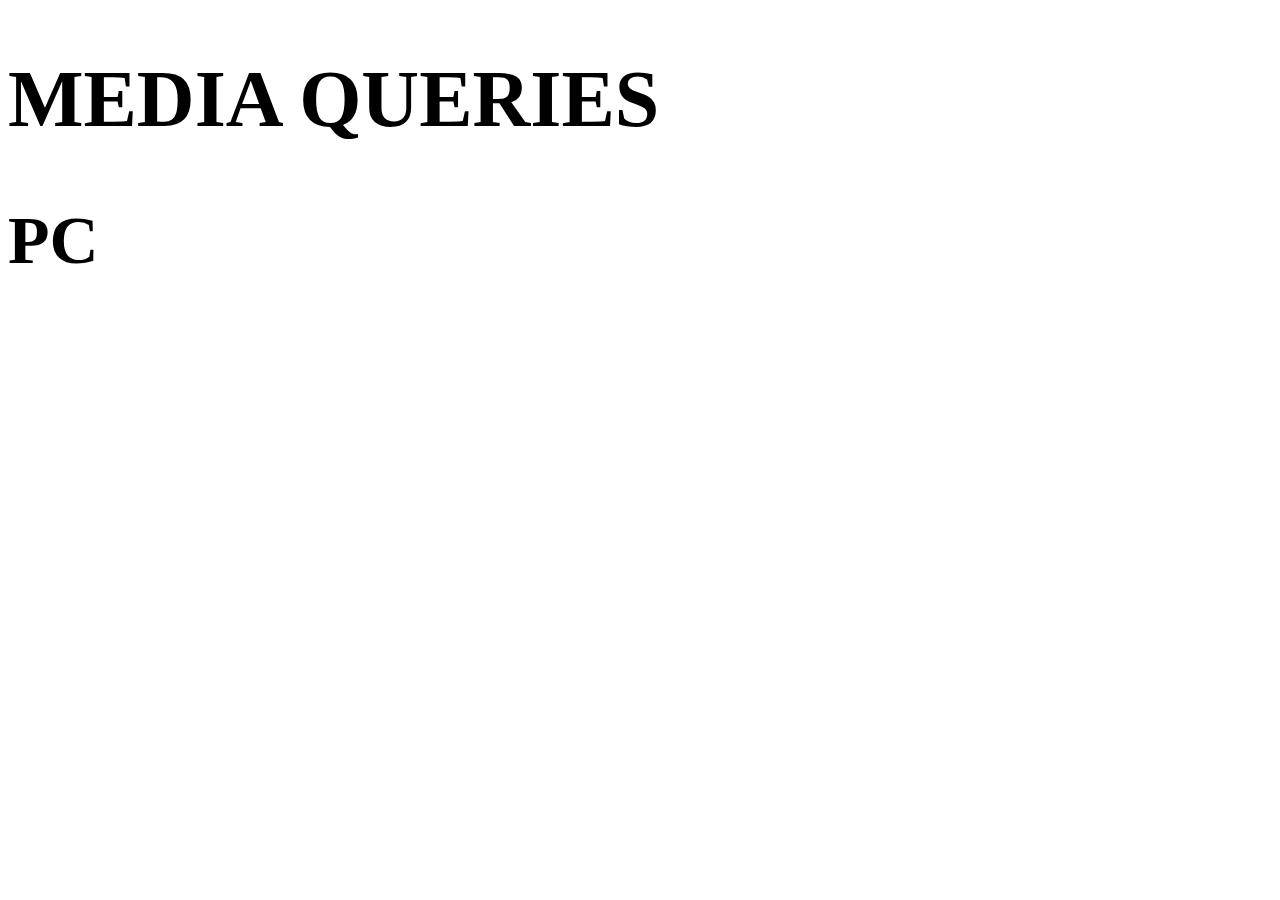
<file: demo.html>
<!DOCTYPE html>
<html lang="en">
<head>
    <meta charset="UTF-8">
    <meta name="viewport" content="width=device-width, initial-scale=1.0">
    <title>Document</title>
    <style>
        h1{
            font-size: 80px; 
        }
        .pc,
        .tablet,
        .mobile{
            font-size: 68px; 
            display: none; 
        }

        @media (min-width: 1024px){
            .pc{
                display: block!important; 
            }
        }
        @media (min-width: 740px) and (max-width: 1023px){
            .tablet{
                display: block!important;
            }
        }
        @media (max-width: 739px){
            .mobile{
                display: block!important; 
            }
        }
    </style>
</head>
<body>
    <h1>MEDIA QUERIES</h1>
    <h2 class="pc">PC</h2>
    <h2 class="tablet">TABLET</h2>
    <h2 class="mobile">MOBILE</h2>
</body>
</html>
</file>
<file: assets/css/responsive.css>
@media (min-width: 64em){

}
@media (max-width: 63.9375em){
    .city-button{
        padding: 14px 8px; 
    }
    .contact-control{
        padding: 15px; 
    }
    .form-submit{
        padding: 14px 16px; 
    }
    .social i{
        font-size: 40px; 
    }
    #footer .copy-right{
        font-size: 32px; 
    }
    .contact-info{
        line-height: 2; 
    }
}

@media (min-width: 46.25em) and (max-width: 63.9375em){

}

@media (max-width: 46.1875em){
    .mobile-clear{
        clear: both; 
    }
    .mobile-full{
        width: 100%;
        margin-top: 32px;  
    }
    #header{
        overflow: hidden; 
    }
    #nav{
        display: block; 
    }
    #nav .subnav{
        padding: 0 45px; 
        position: initial; 
        background-color: black; 
    }
    #nav .subnav a{
        color: white; 
        line-height: 48px;  
    }
    #nav .subnav li{
        height: 48px;  
    }
    #nav>li{
        display: block; 
    }
    .search-btn{
        display: none; 
    }
    #header .mobile-menu{
        display: block; 
    }

    .content-section .member-item{
        margin-top: 30px;
        width: 100%;  
    }
    .content-section .member-img{
        width: 60%; 
    }
    .content-section .city-button{
        text-align: center;
    }
}
</file>
<file: assets/fonts/themify-icons-font/themify-icons/themify-icons.css>
@font-face {
	font-family: 'themify';
	src:url('fonts/themify.eot?-fvbane');
	src:url('fonts/themify.eot?#iefix-fvbane') format('embedded-opentype'),
		url('fonts/themify.woff?-fvbane') format('woff'),
		url('fonts/themify.ttf?-fvbane') format('truetype'),
		url('fonts/themify.svg?-fvbane#themify') format('svg');
	font-weight: normal;
	font-style: normal;
}

[class^="ti-"], [class*=" ti-"] {
	font-family: 'themify';
	speak: none;
	font-style: normal;
	font-weight: normal;
	font-variant: normal;
	text-transform: none;
	line-height: 1;

	/* Better Font Rendering =========== */
	-webkit-font-smoothing: antialiased;
	-moz-osx-font-smoothing: grayscale;
}

.ti-wand:before {
	content: "\e600";
}
.ti-volume:before {
	content: "\e601";
}
.ti-user:before {
	content: "\e602";
}
.ti-unlock:before {
	content: "\e603";
}
.ti-unlink:before {
	content: "\e604";
}
.ti-trash:before {
	content: "\e605";
}
.ti-thought:before {
	content: "\e606";
}
.ti-target:before {
	content: "\e607";
}
.ti-tag:before {
	content: "\e608";
}
.ti-tablet:before {
	content: "\e609";
}
.ti-star:before {
	content: "\e60a";
}
.ti-spray:before {
	content: "\e60b";
}
.ti-signal:before {
	content: "\e60c";
}
.ti-shopping-cart:before {
	content: "\e60d";
}
.ti-shopping-cart-full:before {
	content: "\e60e";
}
.ti-settings:before {
	content: "\e60f";
}
.ti-search:before {
	content: "\e610";
}
.ti-zoom-in:before {
	content: "\e611";
}
.ti-zoom-out:before {
	content: "\e612";
}
.ti-cut:before {
	content: "\e613";
}
.ti-ruler:before {
	content: "\e614";
}
.ti-ruler-pencil:before {
	content: "\e615";
}
.ti-ruler-alt:before {
	content: "\e616";
}
.ti-bookmark:before {
	content: "\e617";
}
.ti-bookmark-alt:before {
	content: "\e618";
}
.ti-reload:before {
	content: "\e619";
}
.ti-plus:before {
	content: "\e61a";
}
.ti-pin:before {
	content: "\e61b";
}
.ti-pencil:before {
	content: "\e61c";
}
.ti-pencil-alt:before {
	content: "\e61d";
}
.ti-paint-roller:before {
	content: "\e61e";
}
.ti-paint-bucket:before {
	content: "\e61f";
}
.ti-na:before {
	content: "\e620";
}
.ti-mobile:before {
	content: "\e621";
}
.ti-minus:before {
	content: "\e622";
}
.ti-medall:before {
	content: "\e623";
}
.ti-medall-alt:before {
	content: "\e624";
}
.ti-marker:before {
	content: "\e625";
}
.ti-marker-alt:before {
	content: "\e626";
}
.ti-arrow-up:before {
	content: "\e627";
}
.ti-arrow-right:before {
	content: "\e628";
}
.ti-arrow-left:before {
	content: "\e629";
}
.ti-arrow-down:before {
	content: "\e62a";
}
.ti-lock:before {
	content: "\e62b";
}
.ti-location-arrow:before {
	content: "\e62c";
}
.ti-link:before {
	content: "\e62d";
}
.ti-layout:before {
	content: "\e62e";
}
.ti-layers:before {
	content: "\e62f";
}
.ti-layers-alt:before {
	content: "\e630";
}
.ti-key:before {
	content: "\e631";
}
.ti-import:before {
	content: "\e632";
}
.ti-image:before {
	content: "\e633";
}
.ti-heart:before {
	content: "\e634";
}
.ti-heart-broken:before {
	content: "\e635";
}
.ti-hand-stop:before {
	content: "\e636";
}
.ti-hand-open:before {
	content: "\e637";
}
.ti-hand-drag:before {
	content: "\e638";
}
.ti-folder:before {
	content: "\e639";
}
.ti-flag:before {
	content: "\e63a";
}
.ti-flag-alt:before {
	content: "\e63b";
}
.ti-flag-alt-2:before {
	content: "\e63c";
}
.ti-eye:before {
	content: "\e63d";
}
.ti-export:before {
	content: "\e63e";
}
.ti-exchange-vertical:before {
	content: "\e63f";
}
.ti-desktop:before {
	content: "\e640";
}
.ti-cup:before {
	content: "\e641";
}
.ti-crown:before {
	content: "\e642";
}
.ti-comments:before {
	content: "\e643";
}
.ti-comment:before {
	content: "\e644";
}
.ti-comment-alt:before {
	content: "\e645";
}
.ti-close:before {
	content: "\e646";
}
.ti-clip:before {
	content: "\e647";
}
.ti-angle-up:before {
	content: "\e648";
}
.ti-angle-right:before {
	content: "\e649";
}
.ti-angle-left:before {
	content: "\e64a";
}
.ti-angle-down:before {
	content: "\e64b";
}
.ti-check:before {
	content: "\e64c";
}
.ti-check-box:before {
	content: "\e64d";
}
.ti-camera:before {
	content: "\e64e";
}
.ti-announcement:before {
	content: "\e64f";
}
.ti-brush:before {
	content: "\e650";
}
.ti-briefcase:before {
	content: "\e651";
}
.ti-bolt:before {
	content: "\e652";
}
.ti-bolt-alt:before {
	content: "\e653";
}
.ti-blackboard:before {
	content: "\e654";
}
.ti-bag:before {
	content: "\e655";
}
.ti-move:before {
	content: "\e656";
}
.ti-arrows-vertical:before {
	content: "\e657";
}
.ti-arrows-horizontal:before {
	content: "\e658";
}
.ti-fullscreen:before {
	content: "\e659";
}
.ti-arrow-top-right:before {
	content: "\e65a";
}
.ti-arrow-top-left:before {
	content: "\e65b";
}
.ti-arrow-circle-up:before {
	content: "\e65c";
}
.ti-arrow-circle-right:before {
	content: "\e65d";
}
.ti-arrow-circle-left:before {
	content: "\e65e";
}
.ti-arrow-circle-down:before {
	content: "\e65f";
}
.ti-angle-double-up:before {
	content: "\e660";
}
.ti-angle-double-right:before {
	content: "\e661";
}
.ti-angle-double-left:before {
	content: "\e662";
}
.ti-angle-double-down:before {
	content: "\e663";
}
.ti-zip:before {
	content: "\e664";
}
.ti-world:before {
	content: "\e665";
}
.ti-wheelchair:before {
	content: "\e666";
}
.ti-view-list:before {
	content: "\e667";
}
.ti-view-list-alt:before {
	content: "\e668";
}
.ti-view-grid:before {
	content: "\e669";
}
.ti-uppercase:before {
	content: "\e66a";
}
.ti-upload:before {
	content: "\e66b";
}
.ti-underline:before {
	content: "\e66c";
}
.ti-truck:before {
	content: "\e66d";
}
.ti-timer:before {
	content: "\e66e";
}
.ti-ticket:before {
	content: "\e66f";
}
.ti-thumb-up:before {
	content: "\e670";
}
.ti-thumb-down:before {
	content: "\e671";
}
.ti-text:before {
	content: "\e672";
}
.ti-stats-up:before {
	content: "\e673";
}
.ti-stats-down:before {
	content: "\e674";
}
.ti-split-v:before {
	content: "\e675";
}
.ti-split-h:before {
	content: "\e676";
}
.ti-smallcap:before {
	content: "\e677";
}
.ti-shine:before {
	content: "\e678";
}
.ti-shift-right:before {
	content: "\e679";
}
.ti-shift-left:before {
	content: "\e67a";
}
.ti-shield:before {
	content: "\e67b";
}
.ti-notepad:before {
	content: "\e67c";
}
.ti-server:before {
	content: "\e67d";
}
.ti-quote-right:before {
	content: "\e67e";
}
.ti-quote-left:before {
	content: "\e67f";
}
.ti-pulse:before {
	content: "\e680";
}
.ti-printer:before {
	content: "\e681";
}
.ti-power-off:before {
	content: "\e682";
}
.ti-plug:before {
	content: "\e683";
}
.ti-pie-chart:before {
	content: "\e684";
}
.ti-paragraph:before {
	content: "\e685";
}
.ti-panel:before {
	content: "\e686";
}
.ti-package:before {
	content: "\e687";
}
.ti-music:before {
	content: "\e688";
}
.ti-music-alt:before {
	content: "\e689";
}
.ti-mouse:before {
	content: "\e68a";
}
.ti-mouse-alt:before {
	content: "\e68b";
}
.ti-money:before {
	content: "\e68c";
}
.ti-microphone:before {
	content: "\e68d";
}
.ti-menu:before {
	content: "\e68e";
}
.ti-menu-alt:before {
	content: "\e68f";
}
.ti-map:before {
	content: "\e690";
}
.ti-map-alt:before {
	content: "\e691";
}
.ti-loop:before {
	content: "\e692";
}
.ti-location-pin:before {
	content: "\e693";
}
.ti-list:before {
	content: "\e694";
}
.ti-light-bulb:before {
	content: "\e695";
}
.ti-Italic:before {
	content: "\e696";
}
.ti-info:before {
	content: "\e697";
}
.ti-infinite:before {
	content: "\e698";
}
.ti-id-badge:before {
	content: "\e699";
}
.ti-hummer:before {
	content: "\e69a";
}
.ti-home:before {
	content: "\e69b";
}
.ti-help:before {
	content: "\e69c";
}
.ti-headphone:before {
	content: "\e69d";
}
.ti-harddrives:before {
	content: "\e69e";
}
.ti-harddrive:before {
	content: "\e69f";
}
.ti-gift:before {
	content: "\e6a0";
}
.ti-game:before {
	content: "\e6a1";
}
.ti-filter:before {
	content: "\e6a2";
}
.ti-files:before {
	content: "\e6a3";
}
.ti-file:before {
	content: "\e6a4";
}
.ti-eraser:before {
	content: "\e6a5";
}
.ti-envelope:before {
	content: "\e6a6";
}
.ti-download:before {
	content: "\e6a7";
}
.ti-direction:before {
	content: "\e6a8";
}
.ti-direction-alt:before {
	content: "\e6a9";
}
.ti-dashboard:before {
	content: "\e6aa";
}
.ti-control-stop:before {
	content: "\e6ab";
}
.ti-control-shuffle:before {
	content: "\e6ac";
}
.ti-control-play:before {
	content: "\e6ad";
}
.ti-control-pause:before {
	content: "\e6ae";
}
.ti-control-forward:before {
	content: "\e6af";
}
.ti-control-backward:before {
	content: "\e6b0";
}
.ti-cloud:before {
	content: "\e6b1";
}
.ti-cloud-up:before {
	content: "\e6b2";
}
.ti-cloud-down:before {
	content: "\e6b3";
}
.ti-clipboard:before {
	content: "\e6b4";
}
.ti-car:before {
	content: "\e6b5";
}
.ti-calendar:before {
	content: "\e6b6";
}
.ti-book:before {
	content: "\e6b7";
}
.ti-bell:before {
	content: "\e6b8";
}
.ti-basketball:before {
	content: "\e6b9";
}
.ti-bar-chart:before {
	content: "\e6ba";
}
.ti-bar-chart-alt:before {
	content: "\e6bb";
}
.ti-back-right:before {
	content: "\e6bc";
}
.ti-back-left:before {
	content: "\e6bd";
}
.ti-arrows-corner:before {
	content: "\e6be";
}
.ti-archive:before {
	content: "\e6bf";
}
.ti-anchor:before {
	content: "\e6c0";
}
.ti-align-right:before {
	content: "\e6c1";
}
.ti-align-left:before {
	content: "\e6c2";
}
.ti-align-justify:before {
	content: "\e6c3";
}
.ti-align-center:before {
	content: "\e6c4";
}
.ti-alert:before {
	content: "\e6c5";
}
.ti-alarm-clock:before {
	content: "\e6c6";
}
.ti-agenda:before {
	content: "\e6c7";
}
.ti-write:before {
	content: "\e6c8";
}
.ti-window:before {
	content: "\e6c9";
}
.ti-widgetized:before {
	content: "\e6ca";
}
.ti-widget:before {
	content: "\e6cb";
}
.ti-widget-alt:before {
	content: "\e6cc";
}
.ti-wallet:before {
	content: "\e6cd";
}
.ti-video-clapper:before {
	content: "\e6ce";
}
.ti-video-camera:before {
	content: "\e6cf";
}
.ti-vector:before {
	content: "\e6d0";
}
.ti-themify-logo:before {
	content: "\e6d1";
}
.ti-themify-favicon:before {
	content: "\e6d2";
}
.ti-themify-favicon-alt:before {
	content: "\e6d3";
}
.ti-support:before {
	content: "\e6d4";
}
.ti-stamp:before {
	content: "\e6d5";
}
.ti-split-v-alt:before {
	content: "\e6d6";
}
.ti-slice:before {
	content: "\e6d7";
}
.ti-shortcode:before {
	content: "\e6d8";
}
.ti-shift-right-alt:before {
	content: "\e6d9";
}
.ti-shift-left-alt:before {
	content: "\e6da";
}
.ti-ruler-alt-2:before {
	content: "\e6db";
}
.ti-receipt:before {
	content: "\e6dc";
}
.ti-pin2:before {
	content: "\e6dd";
}
.ti-pin-alt:before {
	content: "\e6de";
}
.ti-pencil-alt2:before {
	content: "\e6df";
}
.ti-palette:before {
	content: "\e6e0";
}
.ti-more:before {
	content: "\e6e1";
}
.ti-more-alt:before {
	content: "\e6e2";
}
.ti-microphone-alt:before {
	content: "\e6e3";
}
.ti-magnet:before {
	content: "\e6e4";
}
.ti-line-double:before {
	content: "\e6e5";
}
.ti-line-dotted:before {
	content: "\e6e6";
}
.ti-line-dashed:before {
	content: "\e6e7";
}
.ti-layout-width-full:before {
	content: "\e6e8";
}
.ti-layout-width-default:before {
	content: "\e6e9";
}
.ti-layout-width-default-alt:before {
	content: "\e6ea";
}
.ti-layout-tab:before {
	content: "\e6eb";
}
.ti-layout-tab-window:before {
	content: "\e6ec";
}
.ti-layout-tab-v:before {
	content: "\e6ed";
}
.ti-layout-tab-min:before {
	content: "\e6ee";
}
.ti-layout-slider:before {
	content: "\e6ef";
}
.ti-layout-slider-alt:before {
	content: "\e6f0";
}
.ti-layout-sidebar-right:before {
	content: "\e6f1";
}
.ti-layout-sidebar-none:before {
	content: "\e6f2";
}
.ti-layout-sidebar-left:before {
	content: "\e6f3";
}
.ti-layout-placeholder:before {
	content: "\e6f4";
}
.ti-layout-menu:before {
	content: "\e6f5";
}
.ti-layout-menu-v:before {
	content: "\e6f6";
}
.ti-layout-menu-separated:before {
	content: "\e6f7";
}
.ti-layout-menu-full:before {
	content: "\e6f8";
}
.ti-layout-media-right-alt:before {
	content: "\e6f9";
}
.ti-layout-media-right:before {
	content: "\e6fa";
}
.ti-layout-media-overlay:before {
	content: "\e6fb";
}
.ti-layout-media-overlay-alt:before {
	content: "\e6fc";
}
.ti-layout-media-overlay-alt-2:before {
	content: "\e6fd";
}
.ti-layout-media-left-alt:before {
	content: "\e6fe";
}
.ti-layout-media-left:before {
	content: "\e6ff";
}
.ti-layout-media-center-alt:before {
	content: "\e700";
}
.ti-layout-media-center:before {
	content: "\e701";
}
.ti-layout-list-thumb:before {
	content: "\e702";
}
.ti-layout-list-thumb-alt:before {
	content: "\e703";
}
.ti-layout-list-post:before {
	content: "\e704";
}
.ti-layout-list-large-image:before {
	content: "\e705";
}
.ti-layout-line-solid:before {
	content: "\e706";
}
.ti-layout-grid4:before {
	content: "\e707";
}
.ti-layout-grid3:before {
	content: "\e708";
}
.ti-layout-grid2:before {
	content: "\e709";
}
.ti-layout-grid2-thumb:before {
	content: "\e70a";
}
.ti-layout-cta-right:before {
	content: "\e70b";
}
.ti-layout-cta-left:before {
	content: "\e70c";
}
.ti-layout-cta-center:before {
	content: "\e70d";
}
.ti-layout-cta-btn-right:before {
	content: "\e70e";
}
.ti-layout-cta-btn-left:before {
	content: "\e70f";
}
.ti-layout-column4:before {
	content: "\e710";
}
.ti-layout-column3:before {
	content: "\e711";
}
.ti-layout-column2:before {
	content: "\e712";
}
.ti-layout-accordion-separated:before {
	content: "\e713";
}
.ti-layout-accordion-merged:before {
	content: "\e714";
}
.ti-layout-accordion-list:before {
	content: "\e715";
}
.ti-ink-pen:before {
	content: "\e716";
}
.ti-info-alt:before {
	content: "\e717";
}
.ti-help-alt:before {
	content: "\e718";
}
.ti-headphone-alt:before {
	content: "\e719";
}
.ti-hand-point-up:before {
	content: "\e71a";
}
.ti-hand-point-right:before {
	content: "\e71b";
}
.ti-hand-point-left:before {
	content: "\e71c";
}
.ti-hand-point-down:before {
	content: "\e71d";
}
.ti-gallery:before {
	content: "\e71e";
}
.ti-face-smile:before {
	content: "\e71f";
}
.ti-face-sad:before {
	content: "\e720";
}
.ti-credit-card:before {
	content: "\e721";
}
.ti-control-skip-forward:before {
	content: "\e722";
}
.ti-control-skip-backward:before {
	content: "\e723";
}
.ti-control-record:before {
	content: "\e724";
}
.ti-control-eject:before {
	content: "\e725";
}
.ti-comments-smiley:before {
	content: "\e726";
}
.ti-brush-alt:before {
	content: "\e727";
}
.ti-youtube:before {
	content: "\e728";
}
.ti-vimeo:before {
	content: "\e729";
}
.ti-twitter:before {
	content: "\e72a";
}
.ti-time:before {
	content: "\e72b";
}
.ti-tumblr:before {
	content: "\e72c";
}
.ti-skype:before {
	content: "\e72d";
}
.ti-share:before {
	content: "\e72e";
}
.ti-share-alt:before {
	content: "\e72f";
}
.ti-rocket:before {
	content: "\e730";
}
.ti-pinterest:before {
	content: "\e731";
}
.ti-new-window:before {
	content: "\e732";
}
.ti-microsoft:before {
	content: "\e733";
}
.ti-list-ol:before {
	content: "\e734";
}
.ti-linkedin:before {
	content: "\e735";
}
.ti-layout-sidebar-2:before {
	content: "\e736";
}
.ti-layout-grid4-alt:before {
	content: "\e737";
}
.ti-layout-grid3-alt:before {
	content: "\e738";
}
.ti-layout-grid2-alt:before {
	content: "\e739";
}
.ti-layout-column4-alt:before {
	content: "\e73a";
}
.ti-layout-column3-alt:before {
	content: "\e73b";
}
.ti-layout-column2-alt:before {
	content: "\e73c";
}
.ti-instagram:before {
	content: "\e73d";
}
.ti-google:before {
	content: "\e73e";
}
.ti-github:before {
	content: "\e73f";
}
.ti-flickr:before {
	content: "\e740";
}
.ti-facebook:before {
	content: "\e741";
}
.ti-dropbox:before {
	content: "\e742";
}
.ti-dribbble:before {
	content: "\e743";
}
.ti-apple:before {
	content: "\e744";
}
.ti-android:before {
	content: "\e745";
}
.ti-save:before {
	content: "\e746";
}
.ti-save-alt:before {
	content: "\e747";
}
.ti-yahoo:before {
	content: "\e748";
}
.ti-wordpress:before {
	content: "\e749";
}
.ti-vimeo-alt:before {
	content: "\e74a";
}
.ti-twitter-alt:before {
	content: "\e74b";
}
.ti-tumblr-alt:before {
	content: "\e74c";
}
.ti-trello:before {
	content: "\e74d";
}
.ti-stack-overflow:before {
	content: "\e74e";
}
.ti-soundcloud:before {
	content: "\e74f";
}
.ti-sharethis:before {
	content: "\e750";
}
.ti-sharethis-alt:before {
	content: "\e751";
}
.ti-reddit:before {
	content: "\e752";
}
.ti-pinterest-alt:before {
	content: "\e753";
}
.ti-microsoft-alt:before {
	content: "\e754";
}
.ti-linux:before {
	content: "\e755";
}
.ti-jsfiddle:before {
	content: "\e756";
}
.ti-joomla:before {
	content: "\e757";
}
.ti-html5:before {
	content: "\e758";
}
.ti-flickr-alt:before {
	content: "\e759";
}
.ti-email:before {
	content: "\e75a";
}
.ti-drupal:before {
	content: "\e75b";
}
.ti-dropbox-alt:before {
	content: "\e75c";
}
.ti-css3:before {
	content: "\e75d";
}
.ti-rss:before {
	content: "\e75e";
}
.ti-rss-alt:before {
	content: "\e75f";
}
</file>
<file: assets/fonts/themify-icons-font/themify-icons/demo-files/demo.css>
body {
	font: normal 1em/1.5em Arial, Helvetica, sans-serif;
	max-width: 90%;
	margin: 30px auto 0;
}
h1, h3 {
	font-weight: normal;
}
h3 {
	font-size: 1.4;
	text-transform: uppercase;
	letter-spacing: 1px;
}

.icon-section {
	margin: 0 0 3em;
	clear: both;
	overflow: hidden;
}
.icon-container {
	width: 240px; 
	padding: .7em 0;
	float: left; 
	position: relative;
	text-align: left;
}
.icon-container [class^="ti-"], 
.icon-container [class*=" ti-"] {
	color: #000;
	position: absolute;
	margin-top: 3px;
	transition: .3s;
}
.icon-container:hover [class^="ti-"],
.icon-container:hover [class*=" ti-"] {
	font-size: 2.2em;
	margin-top: -5px;
}
.icon-container:hover .icon-name {
	color: #000;
}
.icon-name {
	color: #aaa;
	margin-left: 35px;
	font-size: .8em;
	transition: .3s;
}
.icon-container:hover .icon-name {
	margin-left: 45px;
}
</file>
<file: assets/fonts/themify-icons-font/themify-icons/ie7/ie7.css>
.ti-wand {
	*zoom: expression(this.runtimeStyle['zoom'] = '1', this.innerHTML = '&#xe600;');
}
.ti-volume {
	*zoom: expression(this.runtimeStyle['zoom'] = '1', this.innerHTML = '&#xe601;');
}
.ti-user {
	*zoom: expression(this.runtimeStyle['zoom'] = '1', this.innerHTML = '&#xe602;');
}
.ti-unlock {
	*zoom: expression(this.runtimeStyle['zoom'] = '1', this.innerHTML = '&#xe603;');
}
.ti-unlink {
	*zoom: expression(this.runtimeStyle['zoom'] = '1', this.innerHTML = '&#xe604;');
}
.ti-trash {
	*zoom: expression(this.runtimeStyle['zoom'] = '1', this.innerHTML = '&#xe605;');
}
.ti-thought {
	*zoom: expression(this.runtimeStyle['zoom'] = '1', this.innerHTML = '&#xe606;');
}
.ti-target {
	*zoom: expression(this.runtimeStyle['zoom'] = '1', this.innerHTML = '&#xe607;');
}
.ti-tag {
	*zoom: expression(this.runtimeStyle['zoom'] = '1', this.innerHTML = '&#xe608;');
}
.ti-tablet {
	*zoom: expression(this.runtimeStyle['zoom'] = '1', this.innerHTML = '&#xe609;');
}
.ti-star {
	*zoom: expression(this.runtimeStyle['zoom'] = '1', this.innerHTML = '&#xe60a;');
}
.ti-spray {
	*zoom: expression(this.runtimeStyle['zoom'] = '1', this.innerHTML = '&#xe60b;');
}
.ti-signal {
	*zoom: expression(this.runtimeStyle['zoom'] = '1', this.innerHTML = '&#xe60c;');
}
.ti-shopping-cart {
	*zoom: expression(this.runtimeStyle['zoom'] = '1', this.innerHTML = '&#xe60d;');
}
.ti-shopping-cart-full {
	*zoom: expression(this.runtimeStyle['zoom'] = '1', this.innerHTML = '&#xe60e;');
}
.ti-settings {
	*zoom: expression(this.runtimeStyle['zoom'] = '1', this.innerHTML = '&#xe60f;');
}
.ti-search {
	*zoom: expression(this.runtimeStyle['zoom'] = '1', this.innerHTML = '&#xe610;');
}
.ti-zoom-in {
	*zoom: expression(this.runtimeStyle['zoom'] = '1', this.innerHTML = '&#xe611;');
}
.ti-zoom-out {
	*zoom: expression(this.runtimeStyle['zoom'] = '1', this.innerHTML = '&#xe612;');
}
.ti-cut {
	*zoom: expression(this.runtimeStyle['zoom'] = '1', this.innerHTML = '&#xe613;');
}
.ti-ruler {
	*zoom: expression(this.runtimeStyle['zoom'] = '1', this.innerHTML = '&#xe614;');
}
.ti-ruler-pencil {
	*zoom: expression(this.runtimeStyle['zoom'] = '1', this.innerHTML = '&#xe615;');
}
.ti-ruler-alt {
	*zoom: expression(this.runtimeStyle['zoom'] = '1', this.innerHTML = '&#xe616;');
}
.ti-bookmark {
	*zoom: expression(this.runtimeStyle['zoom'] = '1', this.innerHTML = '&#xe617;');
}
.ti-bookmark-alt {
	*zoom: expression(this.runtimeStyle['zoom'] = '1', this.innerHTML = '&#xe618;');
}
.ti-reload {
	*zoom: expression(this.runtimeStyle['zoom'] = '1', this.innerHTML = '&#xe619;');
}
.ti-plus {
	*zoom: expression(this.runtimeStyle['zoom'] = '1', this.innerHTML = '&#xe61a;');
}
.ti-pin {
	*zoom: expression(this.runtimeStyle['zoom'] = '1', this.innerHTML = '&#xe61b;');
}
.ti-pencil {
	*zoom: expression(this.runtimeStyle['zoom'] = '1', this.innerHTML = '&#xe61c;');
}
.ti-pencil-alt {
	*zoom: expression(this.runtimeStyle['zoom'] = '1', this.innerHTML = '&#xe61d;');
}
.ti-paint-roller {
	*zoom: expression(this.runtimeStyle['zoom'] = '1', this.innerHTML = '&#xe61e;');
}
.ti-paint-bucket {
	*zoom: expression(this.runtimeStyle['zoom'] = '1', this.innerHTML = '&#xe61f;');
}
.ti-na {
	*zoom: expression(this.runtimeStyle['zoom'] = '1', this.innerHTML = '&#xe620;');
}
.ti-mobile {
	*zoom: expression(this.runtimeStyle['zoom'] = '1', this.innerHTML = '&#xe621;');
}
.ti-minus {
	*zoom: expression(this.runtimeStyle['zoom'] = '1', this.innerHTML = '&#xe622;');
}
.ti-medall {
	*zoom: expression(this.runtimeStyle['zoom'] = '1', this.innerHTML = '&#xe623;');
}
.ti-medall-alt {
	*zoom: expression(this.runtimeStyle['zoom'] = '1', this.innerHTML = '&#xe624;');
}
.ti-marker {
	*zoom: expression(this.runtimeStyle['zoom'] = '1', this.innerHTML = '&#xe625;');
}
.ti-marker-alt {
	*zoom: expression(this.runtimeStyle['zoom'] = '1', this.innerHTML = '&#xe626;');
}
.ti-arrow-up {
	*zoom: expression(this.runtimeStyle['zoom'] = '1', this.innerHTML = '&#xe627;');
}
.ti-arrow-right {
	*zoom: expression(this.runtimeStyle['zoom'] = '1', this.innerHTML = '&#xe628;');
}
.ti-arrow-left {
	*zoom: expression(this.runtimeStyle['zoom'] = '1', this.innerHTML = '&#xe629;');
}
.ti-arrow-down {
	*zoom: expression(this.runtimeStyle['zoom'] = '1', this.innerHTML = '&#xe62a;');
}
.ti-lock {
	*zoom: expression(this.runtimeStyle['zoom'] = '1', this.innerHTML = '&#xe62b;');
}
.ti-location-arrow {
	*zoom: expression(this.runtimeStyle['zoom'] = '1', this.innerHTML = '&#xe62c;');
}
.ti-link {
	*zoom: expression(this.runtimeStyle['zoom'] = '1', this.innerHTML = '&#xe62d;');
}
.ti-layout {
	*zoom: expression(this.runtimeStyle['zoom'] = '1', this.innerHTML = '&#xe62e;');
}
.ti-layers {
	*zoom: expression(this.runtimeStyle['zoom'] = '1', this.innerHTML = '&#xe62f;');
}
.ti-layers-alt {
	*zoom: expression(this.runtimeStyle['zoom'] = '1', this.innerHTML = '&#xe630;');
}
.ti-key {
	*zoom: expression(this.runtimeStyle['zoom'] = '1', this.innerHTML = '&#xe631;');
}
.ti-import {
	*zoom: expression(this.runtimeStyle['zoom'] = '1', this.innerHTML = '&#xe632;');
}
.ti-image {
	*zoom: expression(this.runtimeStyle['zoom'] = '1', this.innerHTML = '&#xe633;');
}
.ti-heart {
	*zoom: expression(this.runtimeStyle['zoom'] = '1', this.innerHTML = '&#xe634;');
}
.ti-heart-broken {
	*zoom: expression(this.runtimeStyle['zoom'] = '1', this.innerHTML = '&#xe635;');
}
.ti-hand-stop {
	*zoom: expression(this.runtimeStyle['zoom'] = '1', this.innerHTML = '&#xe636;');
}
.ti-hand-open {
	*zoom: expression(this.runtimeStyle['zoom'] = '1', this.innerHTML = '&#xe637;');
}
.ti-hand-drag {
	*zoom: expression(this.runtimeStyle['zoom'] = '1', this.innerHTML = '&#xe638;');
}
.ti-folder {
	*zoom: expression(this.runtimeStyle['zoom'] = '1', this.innerHTML = '&#xe639;');
}
.ti-flag {
	*zoom: expression(this.runtimeStyle['zoom'] = '1', this.innerHTML = '&#xe63a;');
}
.ti-flag-alt {
	*zoom: expression(this.runtimeStyle['zoom'] = '1', this.innerHTML = '&#xe63b;');
}
.ti-flag-alt-2 {
	*zoom: expression(this.runtimeStyle['zoom'] = '1', this.innerHTML = '&#xe63c;');
}
.ti-eye {
	*zoom: expression(this.runtimeStyle['zoom'] = '1', this.innerHTML = '&#xe63d;');
}
.ti-export {
	*zoom: expression(this.runtimeStyle['zoom'] = '1', this.innerHTML = '&#xe63e;');
}
.ti-exchange-vertical {
	*zoom: expression(this.runtimeStyle['zoom'] = '1', this.innerHTML = '&#xe63f;');
}
.ti-desktop {
	*zoom: expression(this.runtimeStyle['zoom'] = '1', this.innerHTML = '&#xe640;');
}
.ti-cup {
	*zoom: expression(this.runtimeStyle['zoom'] = '1', this.innerHTML = '&#xe641;');
}
.ti-crown {
	*zoom: expression(this.runtimeStyle['zoom'] = '1', this.innerHTML = '&#xe642;');
}
.ti-comments {
	*zoom: expression(this.runtimeStyle['zoom'] = '1', this.innerHTML = '&#xe643;');
}
.ti-comment {
	*zoom: expression(this.runtimeStyle['zoom'] = '1', this.innerHTML = '&#xe644;');
}
.ti-comment-alt {
	*zoom: expression(this.runtimeStyle['zoom'] = '1', this.innerHTML = '&#xe645;');
}
.ti-close {
	*zoom: expression(this.runtimeStyle['zoom'] = '1', this.innerHTML = '&#xe646;');
}
.ti-clip {
	*zoom: expression(this.runtimeStyle['zoom'] = '1', this.innerHTML = '&#xe647;');
}
.ti-angle-up {
	*zoom: expression(this.runtimeStyle['zoom'] = '1', this.innerHTML = '&#xe648;');
}
.ti-angle-right {
	*zoom: expression(this.runtimeStyle['zoom'] = '1', this.innerHTML = '&#xe649;');
}
.ti-angle-left {
	*zoom: expression(this.runtimeStyle['zoom'] = '1', this.innerHTML = '&#xe64a;');
}
.ti-angle-down {
	*zoom: expression(this.runtimeStyle['zoom'] = '1', this.innerHTML = '&#xe64b;');
}
.ti-check {
	*zoom: expression(this.runtimeStyle['zoom'] = '1', this.innerHTML = '&#xe64c;');
}
.ti-check-box {
	*zoom: expression(this.runtimeStyle['zoom'] = '1', this.innerHTML = '&#xe64d;');
}
.ti-camera {
	*zoom: expression(this.runtimeStyle['zoom'] = '1', this.innerHTML = '&#xe64e;');
}
.ti-announcement {
	*zoom: expression(this.runtimeStyle['zoom'] = '1', this.innerHTML = '&#xe64f;');
}
.ti-brush {
	*zoom: expression(this.runtimeStyle['zoom'] = '1', this.innerHTML = '&#xe650;');
}
.ti-briefcase {
	*zoom: expression(this.runtimeStyle['zoom'] = '1', this.innerHTML = '&#xe651;');
}
.ti-bolt {
	*zoom: expression(this.runtimeStyle['zoom'] = '1', this.innerHTML = '&#xe652;');
}
.ti-bolt-alt {
	*zoom: expression(this.runtimeStyle['zoom'] = '1', this.innerHTML = '&#xe653;');
}
.ti-blackboard {
	*zoom: expression(this.runtimeStyle['zoom'] = '1', this.innerHTML = '&#xe654;');
}
.ti-bag {
	*zoom: expression(this.runtimeStyle['zoom'] = '1', this.innerHTML = '&#xe655;');
}
.ti-move {
	*zoom: expression(this.runtimeStyle['zoom'] = '1', this.innerHTML = '&#xe656;');
}
.ti-arrows-vertical {
	*zoom: expression(this.runtimeStyle['zoom'] = '1', this.innerHTML = '&#xe657;');
}
.ti-arrows-horizontal {
	*zoom: expression(this.runtimeStyle['zoom'] = '1', this.innerHTML = '&#xe658;');
}
.ti-fullscreen {
	*zoom: expression(this.runtimeStyle['zoom'] = '1', this.innerHTML = '&#xe659;');
}
.ti-arrow-top-right {
	*zoom: expression(this.runtimeStyle['zoom'] = '1', this.innerHTML = '&#xe65a;');
}
.ti-arrow-top-left {
	*zoom: expression(this.runtimeStyle['zoom'] = '1', this.innerHTML = '&#xe65b;');
}
.ti-arrow-circle-up {
	*zoom: expression(this.runtimeStyle['zoom'] = '1', this.innerHTML = '&#xe65c;');
}
.ti-arrow-circle-right {
	*zoom: expression(this.runtimeStyle['zoom'] = '1', this.innerHTML = '&#xe65d;');
}
.ti-arrow-circle-left {
	*zoom: expression(this.runtimeStyle['zoom'] = '1', this.innerHTML = '&#xe65e;');
}
.ti-arrow-circle-down {
	*zoom: expression(this.runtimeStyle['zoom'] = '1', this.innerHTML = '&#xe65f;');
}
.ti-angle-double-up {
	*zoom: expression(this.runtimeStyle['zoom'] = '1', this.innerHTML = '&#xe660;');
}
.ti-angle-double-right {
	*zoom: expression(this.runtimeStyle['zoom'] = '1', this.innerHTML = '&#xe661;');
}
.ti-angle-double-left {
	*zoom: expression(this.runtimeStyle['zoom'] = '1', this.innerHTML = '&#xe662;');
}
.ti-angle-double-down {
	*zoom: expression(this.runtimeStyle['zoom'] = '1', this.innerHTML = '&#xe663;');
}
.ti-zip {
	*zoom: expression(this.runtimeStyle['zoom'] = '1', this.innerHTML = '&#xe664;');
}
.ti-world {
	*zoom: expression(this.runtimeStyle['zoom'] = '1', this.innerHTML = '&#xe665;');
}
.ti-wheelchair {
	*zoom: expression(this.runtimeStyle['zoom'] = '1', this.innerHTML = '&#xe666;');
}
.ti-view-list {
	*zoom: expression(this.runtimeStyle['zoom'] = '1', this.innerHTML = '&#xe667;');
}
.ti-view-list-alt {
	*zoom: expression(this.runtimeStyle['zoom'] = '1', this.innerHTML = '&#xe668;');
}
.ti-view-grid {
	*zoom: expression(this.runtimeStyle['zoom'] = '1', this.innerHTML = '&#xe669;');
}
.ti-uppercase {
	*zoom: expression(this.runtimeStyle['zoom'] = '1', this.innerHTML = '&#xe66a;');
}
.ti-upload {
	*zoom: expression(this.runtimeStyle['zoom'] = '1', this.innerHTML = '&#xe66b;');
}
.ti-underline {
	*zoom: expression(this.runtimeStyle['zoom'] = '1', this.innerHTML = '&#xe66c;');
}
.ti-truck {
	*zoom: expression(this.runtimeStyle['zoom'] = '1', this.innerHTML = '&#xe66d;');
}
.ti-timer {
	*zoom: expression(this.runtimeStyle['zoom'] = '1', this.innerHTML = '&#xe66e;');
}
.ti-ticket {
	*zoom: expression(this.runtimeStyle['zoom'] = '1', this.innerHTML = '&#xe66f;');
}
.ti-thumb-up {
	*zoom: expression(this.runtimeStyle['zoom'] = '1', this.innerHTML = '&#xe670;');
}
.ti-thumb-down {
	*zoom: expression(this.runtimeStyle['zoom'] = '1', this.innerHTML = '&#xe671;');
}
.ti-text {
	*zoom: expression(this.runtimeStyle['zoom'] = '1', this.innerHTML = '&#xe672;');
}
.ti-stats-up {
	*zoom: expression(this.runtimeStyle['zoom'] = '1', this.innerHTML = '&#xe673;');
}
.ti-stats-down {
	*zoom: expression(this.runtimeStyle['zoom'] = '1', this.innerHTML = '&#xe674;');
}
.ti-split-v {
	*zoom: expression(this.runtimeStyle['zoom'] = '1', this.innerHTML = '&#xe675;');
}
.ti-split-h {
	*zoom: expression(this.runtimeStyle['zoom'] = '1', this.innerHTML = '&#xe676;');
}
.ti-smallcap {
	*zoom: expression(this.runtimeStyle['zoom'] = '1', this.innerHTML = '&#xe677;');
}
.ti-shine {
	*zoom: expression(this.runtimeStyle['zoom'] = '1', this.innerHTML = '&#xe678;');
}
.ti-shift-right {
	*zoom: expression(this.runtimeStyle['zoom'] = '1', this.innerHTML = '&#xe679;');
}
.ti-shift-left {
	*zoom: expression(this.runtimeStyle['zoom'] = '1', this.innerHTML = '&#xe67a;');
}
.ti-shield {
	*zoom: expression(this.runtimeStyle['zoom'] = '1', this.innerHTML = '&#xe67b;');
}
.ti-notepad {
	*zoom: expression(this.runtimeStyle['zoom'] = '1', this.innerHTML = '&#xe67c;');
}
.ti-server {
	*zoom: expression(this.runtimeStyle['zoom'] = '1', this.innerHTML = '&#xe67d;');
}
.ti-quote-right {
	*zoom: expression(this.runtimeStyle['zoom'] = '1', this.innerHTML = '&#xe67e;');
}
.ti-quote-left {
	*zoom: expression(this.runtimeStyle['zoom'] = '1', this.innerHTML = '&#xe67f;');
}
.ti-pulse {
	*zoom: expression(this.runtimeStyle['zoom'] = '1', this.innerHTML = '&#xe680;');
}
.ti-printer {
	*zoom: expression(this.runtimeStyle['zoom'] = '1', this.innerHTML = '&#xe681;');
}
.ti-power-off {
	*zoom: expression(this.runtimeStyle['zoom'] = '1', this.innerHTML = '&#xe682;');
}
.ti-plug {
	*zoom: expression(this.runtimeStyle['zoom'] = '1', this.innerHTML = '&#xe683;');
}
.ti-pie-chart {
	*zoom: expression(this.runtimeStyle['zoom'] = '1', this.innerHTML = '&#xe684;');
}
.ti-paragraph {
	*zoom: expression(this.runtimeStyle['zoom'] = '1', this.innerHTML = '&#xe685;');
}
.ti-panel {
	*zoom: expression(this.runtimeStyle['zoom'] = '1', this.innerHTML = '&#xe686;');
}
.ti-package {
	*zoom: expression(this.runtimeStyle['zoom'] = '1', this.innerHTML = '&#xe687;');
}
.ti-music {
	*zoom: expression(this.runtimeStyle['zoom'] = '1', this.innerHTML = '&#xe688;');
}
.ti-music-alt {
	*zoom: expression(this.runtimeStyle['zoom'] = '1', this.innerHTML = '&#xe689;');
}
.ti-mouse {
	*zoom: expression(this.runtimeStyle['zoom'] = '1', this.innerHTML = '&#xe68a;');
}
.ti-mouse-alt {
	*zoom: expression(this.runtimeStyle['zoom'] = '1', this.innerHTML = '&#xe68b;');
}
.ti-money {
	*zoom: expression(this.runtimeStyle['zoom'] = '1', this.innerHTML = '&#xe68c;');
}
.ti-microphone {
	*zoom: expression(this.runtimeStyle['zoom'] = '1', this.innerHTML = '&#xe68d;');
}
.ti-menu {
	*zoom: expression(this.runtimeStyle['zoom'] = '1', this.innerHTML = '&#xe68e;');
}
.ti-menu-alt {
	*zoom: expression(this.runtimeStyle['zoom'] = '1', this.innerHTML = '&#xe68f;');
}
.ti-map {
	*zoom: expression(this.runtimeStyle['zoom'] = '1', this.innerHTML = '&#xe690;');
}
.ti-map-alt {
	*zoom: expression(this.runtimeStyle['zoom'] = '1', this.innerHTML = '&#xe691;');
}
.ti-loop {
	*zoom: expression(this.runtimeStyle['zoom'] = '1', this.innerHTML = '&#xe692;');
}
.ti-location-pin {
	*zoom: expression(this.runtimeStyle['zoom'] = '1', this.innerHTML = '&#xe693;');
}
.ti-list {
	*zoom: expression(this.runtimeStyle['zoom'] = '1', this.innerHTML = '&#xe694;');
}
.ti-light-bulb {
	*zoom: expression(this.runtimeStyle['zoom'] = '1', this.innerHTML = '&#xe695;');
}
.ti-Italic {
	*zoom: expression(this.runtimeStyle['zoom'] = '1', this.innerHTML = '&#xe696;');
}
.ti-info {
	*zoom: expression(this.runtimeStyle['zoom'] = '1', this.innerHTML = '&#xe697;');
}
.ti-infinite {
	*zoom: expression(this.runtimeStyle['zoom'] = '1', this.innerHTML = '&#xe698;');
}
.ti-id-badge {
	*zoom: expression(this.runtimeStyle['zoom'] = '1', this.innerHTML = '&#xe699;');
}
.ti-hummer {
	*zoom: expression(this.runtimeStyle['zoom'] = '1', this.innerHTML = '&#xe69a;');
}
.ti-home {
	*zoom: expression(this.runtimeStyle['zoom'] = '1', this.innerHTML = '&#xe69b;');
}
.ti-help {
	*zoom: expression(this.runtimeStyle['zoom'] = '1', this.innerHTML = '&#xe69c;');
}
.ti-headphone {
	*zoom: expression(this.runtimeStyle['zoom'] = '1', this.innerHTML = '&#xe69d;');
}
.ti-harddrives {
	*zoom: expression(this.runtimeStyle['zoom'] = '1', this.innerHTML = '&#xe69e;');
}
.ti-harddrive {
	*zoom: expression(this.runtimeStyle['zoom'] = '1', this.innerHTML = '&#xe69f;');
}
.ti-gift {
	*zoom: expression(this.runtimeStyle['zoom'] = '1', this.innerHTML = '&#xe6a0;');
}
.ti-game {
	*zoom: expression(this.runtimeStyle['zoom'] = '1', this.innerHTML = '&#xe6a1;');
}
.ti-filter {
	*zoom: expression(this.runtimeStyle['zoom'] = '1', this.innerHTML = '&#xe6a2;');
}
.ti-files {
	*zoom: expression(this.runtimeStyle['zoom'] = '1', this.innerHTML = '&#xe6a3;');
}
.ti-file {
	*zoom: expression(this.runtimeStyle['zoom'] = '1', this.innerHTML = '&#xe6a4;');
}
.ti-eraser {
	*zoom: expression(this.runtimeStyle['zoom'] = '1', this.innerHTML = '&#xe6a5;');
}
.ti-envelope {
	*zoom: expression(this.runtimeStyle['zoom'] = '1', this.innerHTML = '&#xe6a6;');
}
.ti-download {
	*zoom: expression(this.runtimeStyle['zoom'] = '1', this.innerHTML = '&#xe6a7;');
}
.ti-direction {
	*zoom: expression(this.runtimeStyle['zoom'] = '1', this.innerHTML = '&#xe6a8;');
}
.ti-direction-alt {
	*zoom: expression(this.runtimeStyle['zoom'] = '1', this.innerHTML = '&#xe6a9;');
}
.ti-dashboard {
	*zoom: expression(this.runtimeStyle['zoom'] = '1', this.innerHTML = '&#xe6aa;');
}
.ti-control-stop {
	*zoom: expression(this.runtimeStyle['zoom'] = '1', this.innerHTML = '&#xe6ab;');
}
.ti-control-shuffle {
	*zoom: expression(this.runtimeStyle['zoom'] = '1', this.innerHTML = '&#xe6ac;');
}
.ti-control-play {
	*zoom: expression(this.runtimeStyle['zoom'] = '1', this.innerHTML = '&#xe6ad;');
}
.ti-control-pause {
	*zoom: expression(this.runtimeStyle['zoom'] = '1', this.innerHTML = '&#xe6ae;');
}
.ti-control-forward {
	*zoom: expression(this.runtimeStyle['zoom'] = '1', this.innerHTML = '&#xe6af;');
}
.ti-control-backward {
	*zoom: expression(this.runtimeStyle['zoom'] = '1', this.innerHTML = '&#xe6b0;');
}
.ti-cloud {
	*zoom: expression(this.runtimeStyle['zoom'] = '1', this.innerHTML = '&#xe6b1;');
}
.ti-cloud-up {
	*zoom: expression(this.runtimeStyle['zoom'] = '1', this.innerHTML = '&#xe6b2;');
}
.ti-cloud-down {
	*zoom: expression(this.runtimeStyle['zoom'] = '1', this.innerHTML = '&#xe6b3;');
}
.ti-clipboard {
	*zoom: expression(this.runtimeStyle['zoom'] = '1', this.innerHTML = '&#xe6b4;');
}
.ti-car {
	*zoom: expression(this.runtimeStyle['zoom'] = '1', this.innerHTML = '&#xe6b5;');
}
.ti-calendar {
	*zoom: expression(this.runtimeStyle['zoom'] = '1', this.innerHTML = '&#xe6b6;');
}
.ti-book {
	*zoom: expression(this.runtimeStyle['zoom'] = '1', this.innerHTML = '&#xe6b7;');
}
.ti-bell {
	*zoom: expression(this.runtimeStyle['zoom'] = '1', this.innerHTML = '&#xe6b8;');
}
.ti-basketball {
	*zoom: expression(this.runtimeStyle['zoom'] = '1', this.innerHTML = '&#xe6b9;');
}
.ti-bar-chart {
	*zoom: expression(this.runtimeStyle['zoom'] = '1', this.innerHTML = '&#xe6ba;');
}
.ti-bar-chart-alt {
	*zoom: expression(this.runtimeStyle['zoom'] = '1', this.innerHTML = '&#xe6bb;');
}
.ti-back-right {
	*zoom: expression(this.runtimeStyle['zoom'] = '1', this.innerHTML = '&#xe6bc;');
}
.ti-back-left {
	*zoom: expression(this.runtimeStyle['zoom'] = '1', this.innerHTML = '&#xe6bd;');
}
.ti-arrows-corner {
	*zoom: expression(this.runtimeStyle['zoom'] = '1', this.innerHTML = '&#xe6be;');
}
.ti-archive {
	*zoom: expression(this.runtimeStyle['zoom'] = '1', this.innerHTML = '&#xe6bf;');
}
.ti-anchor {
	*zoom: expression(this.runtimeStyle['zoom'] = '1', this.innerHTML = '&#xe6c0;');
}
.ti-align-right {
	*zoom: expression(this.runtimeStyle['zoom'] = '1', this.innerHTML = '&#xe6c1;');
}
.ti-align-left {
	*zoom: expression(this.runtimeStyle['zoom'] = '1', this.innerHTML = '&#xe6c2;');
}
.ti-align-justify {
	*zoom: expression(this.runtimeStyle['zoom'] = '1', this.innerHTML = '&#xe6c3;');
}
.ti-align-center {
	*zoom: expression(this.runtimeStyle['zoom'] = '1', this.innerHTML = '&#xe6c4;');
}
.ti-alert {
	*zoom: expression(this.runtimeStyle['zoom'] = '1', this.innerHTML = '&#xe6c5;');
}
.ti-alarm-clock {
	*zoom: expression(this.runtimeStyle['zoom'] = '1', this.innerHTML = '&#xe6c6;');
}
.ti-agenda {
	*zoom: expression(this.runtimeStyle['zoom'] = '1', this.innerHTML = '&#xe6c7;');
}
.ti-write {
	*zoom: expression(this.runtimeStyle['zoom'] = '1', this.innerHTML = '&#xe6c8;');
}
.ti-window {
	*zoom: expression(this.runtimeStyle['zoom'] = '1', this.innerHTML = '&#xe6c9;');
}
.ti-widgetized {
	*zoom: expression(this.runtimeStyle['zoom'] = '1', this.innerHTML = '&#xe6ca;');
}
.ti-widget {
	*zoom: expression(this.runtimeStyle['zoom'] = '1', this.innerHTML = '&#xe6cb;');
}
.ti-widget-alt {
	*zoom: expression(this.runtimeStyle['zoom'] = '1', this.innerHTML = '&#xe6cc;');
}
.ti-wallet {
	*zoom: expression(this.runtimeStyle['zoom'] = '1', this.innerHTML = '&#xe6cd;');
}
.ti-video-clapper {
	*zoom: expression(this.runtimeStyle['zoom'] = '1', this.innerHTML = '&#xe6ce;');
}
.ti-video-camera {
	*zoom: expression(this.runtimeStyle['zoom'] = '1', this.innerHTML = '&#xe6cf;');
}
.ti-vector {
	*zoom: expression(this.runtimeStyle['zoom'] = '1', this.innerHTML = '&#xe6d0;');
}
.ti-themify-logo {
	*zoom: expression(this.runtimeStyle['zoom'] = '1', this.innerHTML = '&#xe6d1;');
}
.ti-themify-favicon {
	*zoom: expression(this.runtimeStyle['zoom'] = '1', this.innerHTML = '&#xe6d2;');
}
.ti-themify-favicon-alt {
	*zoom: expression(this.runtimeStyle['zoom'] = '1', this.innerHTML = '&#xe6d3;');
}
.ti-support {
	*zoom: expression(this.runtimeStyle['zoom'] = '1', this.innerHTML = '&#xe6d4;');
}
.ti-stamp {
	*zoom: expression(this.runtimeStyle['zoom'] = '1', this.innerHTML = '&#xe6d5;');
}
.ti-split-v-alt {
	*zoom: expression(this.runtimeStyle['zoom'] = '1', this.innerHTML = '&#xe6d6;');
}
.ti-slice {
	*zoom: expression(this.runtimeStyle['zoom'] = '1', this.innerHTML = '&#xe6d7;');
}
.ti-shortcode {
	*zoom: expression(this.runtimeStyle['zoom'] = '1', this.innerHTML = '&#xe6d8;');
}
.ti-shift-right-alt {
	*zoom: expression(this.runtimeStyle['zoom'] = '1', this.innerHTML = '&#xe6d9;');
}
.ti-shift-left-alt {
	*zoom: expression(this.runtimeStyle['zoom'] = '1', this.innerHTML = '&#xe6da;');
}
.ti-ruler-alt-2 {
	*zoom: expression(this.runtimeStyle['zoom'] = '1', this.innerHTML = '&#xe6db;');
}
.ti-receipt {
	*zoom: expression(this.runtimeStyle['zoom'] = '1', this.innerHTML = '&#xe6dc;');
}
.ti-pin2 {
	*zoom: expression(this.runtimeStyle['zoom'] = '1', this.innerHTML = '&#xe6dd;');
}
.ti-pin-alt {
	*zoom: expression(this.runtimeStyle['zoom'] = '1', this.innerHTML = '&#xe6de;');
}
.ti-pencil-alt2 {
	*zoom: expression(this.runtimeStyle['zoom'] = '1', this.innerHTML = '&#xe6df;');
}
.ti-palette {
	*zoom: expression(this.runtimeStyle['zoom'] = '1', this.innerHTML = '&#xe6e0;');
}
.ti-more {
	*zoom: expression(this.runtimeStyle['zoom'] = '1', this.innerHTML = '&#xe6e1;');
}
.ti-more-alt {
	*zoom: expression(this.runtimeStyle['zoom'] = '1', this.innerHTML = '&#xe6e2;');
}
.ti-microphone-alt {
	*zoom: expression(this.runtimeStyle['zoom'] = '1', this.innerHTML = '&#xe6e3;');
}
.ti-magnet {
	*zoom: expression(this.runtimeStyle['zoom'] = '1', this.innerHTML = '&#xe6e4;');
}
.ti-line-double {
	*zoom: expression(this.runtimeStyle['zoom'] = '1', this.innerHTML = '&#xe6e5;');
}
.ti-line-dotted {
	*zoom: expression(this.runtimeStyle['zoom'] = '1', this.innerHTML = '&#xe6e6;');
}
.ti-line-dashed {
	*zoom: expression(this.runtimeStyle['zoom'] = '1', this.innerHTML = '&#xe6e7;');
}
.ti-layout-width-full {
	*zoom: expression(this.runtimeStyle['zoom'] = '1', this.innerHTML = '&#xe6e8;');
}
.ti-layout-width-default {
	*zoom: expression(this.runtimeStyle['zoom'] = '1', this.innerHTML = '&#xe6e9;');
}
.ti-layout-width-default-alt {
	*zoom: expression(this.runtimeStyle['zoom'] = '1', this.innerHTML = '&#xe6ea;');
}
.ti-layout-tab {
	*zoom: expression(this.runtimeStyle['zoom'] = '1', this.innerHTML = '&#xe6eb;');
}
.ti-layout-tab-window {
	*zoom: expression(this.runtimeStyle['zoom'] = '1', this.innerHTML = '&#xe6ec;');
}
.ti-layout-tab-v {
	*zoom: expression(this.runtimeStyle['zoom'] = '1', this.innerHTML = '&#xe6ed;');
}
.ti-layout-tab-min {
	*zoom: expression(this.runtimeStyle['zoom'] = '1', this.innerHTML = '&#xe6ee;');
}
.ti-layout-slider {
	*zoom: expression(this.runtimeStyle['zoom'] = '1', this.innerHTML = '&#xe6ef;');
}
.ti-layout-slider-alt {
	*zoom: expression(this.runtimeStyle['zoom'] = '1', this.innerHTML = '&#xe6f0;');
}
.ti-layout-sidebar-right {
	*zoom: expression(this.runtimeStyle['zoom'] = '1', this.innerHTML = '&#xe6f1;');
}
.ti-layout-sidebar-none {
	*zoom: expression(this.runtimeStyle['zoom'] = '1', this.innerHTML = '&#xe6f2;');
}
.ti-layout-sidebar-left {
	*zoom: expression(this.runtimeStyle['zoom'] = '1', this.innerHTML = '&#xe6f3;');
}
.ti-layout-placeholder {
	*zoom: expression(this.runtimeStyle['zoom'] = '1', this.innerHTML = '&#xe6f4;');
}
.ti-layout-menu {
	*zoom: expression(this.runtimeStyle['zoom'] = '1', this.innerHTML = '&#xe6f5;');
}
.ti-layout-menu-v {
	*zoom: expression(this.runtimeStyle['zoom'] = '1', this.innerHTML = '&#xe6f6;');
}
.ti-layout-menu-separated {
	*zoom: expression(this.runtimeStyle['zoom'] = '1', this.innerHTML = '&#xe6f7;');
}
.ti-layout-menu-full {
	*zoom: expression(this.runtimeStyle['zoom'] = '1', this.innerHTML = '&#xe6f8;');
}
.ti-layout-media-right-alt {
	*zoom: expression(this.runtimeStyle['zoom'] = '1', this.innerHTML = '&#xe6f9;');
}
.ti-layout-media-right {
	*zoom: expression(this.runtimeStyle['zoom'] = '1', this.innerHTML = '&#xe6fa;');
}
.ti-layout-media-overlay {
	*zoom: expression(this.runtimeStyle['zoom'] = '1', this.innerHTML = '&#xe6fb;');
}
.ti-layout-media-overlay-alt {
	*zoom: expression(this.runtimeStyle['zoom'] = '1', this.innerHTML = '&#xe6fc;');
}
.ti-layout-media-overlay-alt-2 {
	*zoom: expression(this.runtimeStyle['zoom'] = '1', this.innerHTML = '&#xe6fd;');
}
.ti-layout-media-left-alt {
	*zoom: expression(this.runtimeStyle['zoom'] = '1', this.innerHTML = '&#xe6fe;');
}
.ti-layout-media-left {
	*zoom: expression(this.runtimeStyle['zoom'] = '1', this.innerHTML = '&#xe6ff;');
}
.ti-layout-media-center-alt {
	*zoom: expression(this.runtimeStyle['zoom'] = '1', this.innerHTML = '&#xe700;');
}
.ti-layout-media-center {
	*zoom: expression(this.runtimeStyle['zoom'] = '1', this.innerHTML = '&#xe701;');
}
.ti-layout-list-thumb {
	*zoom: expression(this.runtimeStyle['zoom'] = '1', this.innerHTML = '&#xe702;');
}
.ti-layout-list-thumb-alt {
	*zoom: expression(this.runtimeStyle['zoom'] = '1', this.innerHTML = '&#xe703;');
}
.ti-layout-list-post {
	*zoom: expression(this.runtimeStyle['zoom'] = '1', this.innerHTML = '&#xe704;');
}
.ti-layout-list-large-image {
	*zoom: expression(this.runtimeStyle['zoom'] = '1', this.innerHTML = '&#xe705;');
}
.ti-layout-line-solid {
	*zoom: expression(this.runtimeStyle['zoom'] = '1', this.innerHTML = '&#xe706;');
}
.ti-layout-grid4 {
	*zoom: expression(this.runtimeStyle['zoom'] = '1', this.innerHTML = '&#xe707;');
}
.ti-layout-grid3 {
	*zoom: expression(this.runtimeStyle['zoom'] = '1', this.innerHTML = '&#xe708;');
}
.ti-layout-grid2 {
	*zoom: expression(this.runtimeStyle['zoom'] = '1', this.innerHTML = '&#xe709;');
}
.ti-layout-grid2-thumb {
	*zoom: expression(this.runtimeStyle['zoom'] = '1', this.innerHTML = '&#xe70a;');
}
.ti-layout-cta-right {
	*zoom: expression(this.runtimeStyle['zoom'] = '1', this.innerHTML = '&#xe70b;');
}
.ti-layout-cta-left {
	*zoom: expression(this.runtimeStyle['zoom'] = '1', this.innerHTML = '&#xe70c;');
}
.ti-layout-cta-center {
	*zoom: expression(this.runtimeStyle['zoom'] = '1', this.innerHTML = '&#xe70d;');
}
.ti-layout-cta-btn-right {
	*zoom: expression(this.runtimeStyle['zoom'] = '1', this.innerHTML = '&#xe70e;');
}
.ti-layout-cta-btn-left {
	*zoom: expression(this.runtimeStyle['zoom'] = '1', this.innerHTML = '&#xe70f;');
}
.ti-layout-column4 {
	*zoom: expression(this.runtimeStyle['zoom'] = '1', this.innerHTML = '&#xe710;');
}
.ti-layout-column3 {
	*zoom: expression(this.runtimeStyle['zoom'] = '1', this.innerHTML = '&#xe711;');
}
.ti-layout-column2 {
	*zoom: expression(this.runtimeStyle['zoom'] = '1', this.innerHTML = '&#xe712;');
}
.ti-layout-accordion-separated {
	*zoom: expression(this.runtimeStyle['zoom'] = '1', this.innerHTML = '&#xe713;');
}
.ti-layout-accordion-merged {
	*zoom: expression(this.runtimeStyle['zoom'] = '1', this.innerHTML = '&#xe714;');
}
.ti-layout-accordion-list {
	*zoom: expression(this.runtimeStyle['zoom'] = '1', this.innerHTML = '&#xe715;');
}
.ti-ink-pen {
	*zoom: expression(this.runtimeStyle['zoom'] = '1', this.innerHTML = '&#xe716;');
}
.ti-info-alt {
	*zoom: expression(this.runtimeStyle['zoom'] = '1', this.innerHTML = '&#xe717;');
}
.ti-help-alt {
	*zoom: expression(this.runtimeStyle['zoom'] = '1', this.innerHTML = '&#xe718;');
}
.ti-headphone-alt {
	*zoom: expression(this.runtimeStyle['zoom'] = '1', this.innerHTML = '&#xe719;');
}
.ti-hand-point-up {
	*zoom: expression(this.runtimeStyle['zoom'] = '1', this.innerHTML = '&#xe71a;');
}
.ti-hand-point-right {
	*zoom: expression(this.runtimeStyle['zoom'] = '1', this.innerHTML = '&#xe71b;');
}
.ti-hand-point-left {
	*zoom: expression(this.runtimeStyle['zoom'] = '1', this.innerHTML = '&#xe71c;');
}
.ti-hand-point-down {
	*zoom: expression(this.runtimeStyle['zoom'] = '1', this.innerHTML = '&#xe71d;');
}
.ti-gallery {
	*zoom: expression(this.runtimeStyle['zoom'] = '1', this.innerHTML = '&#xe71e;');
}
.ti-face-smile {
	*zoom: expression(this.runtimeStyle['zoom'] = '1', this.innerHTML = '&#xe71f;');
}
.ti-face-sad {
	*zoom: expression(this.runtimeStyle['zoom'] = '1', this.innerHTML = '&#xe720;');
}
.ti-credit-card {
	*zoom: expression(this.runtimeStyle['zoom'] = '1', this.innerHTML = '&#xe721;');
}
.ti-control-skip-forward {
	*zoom: expression(this.runtimeStyle['zoom'] = '1', this.innerHTML = '&#xe722;');
}
.ti-control-skip-backward {
	*zoom: expression(this.runtimeStyle['zoom'] = '1', this.innerHTML = '&#xe723;');
}
.ti-control-record {
	*zoom: expression(this.runtimeStyle['zoom'] = '1', this.innerHTML = '&#xe724;');
}
.ti-control-eject {
	*zoom: expression(this.runtimeStyle['zoom'] = '1', this.innerHTML = '&#xe725;');
}
.ti-comments-smiley {
	*zoom: expression(this.runtimeStyle['zoom'] = '1', this.innerHTML = '&#xe726;');
}
.ti-brush-alt {
	*zoom: expression(this.runtimeStyle['zoom'] = '1', this.innerHTML = '&#xe727;');
}
.ti-youtube {
	*zoom: expression(this.runtimeStyle['zoom'] = '1', this.innerHTML = '&#xe728;');
}
.ti-vimeo {
	*zoom: expression(this.runtimeStyle['zoom'] = '1', this.innerHTML = '&#xe729;');
}
.ti-twitter {
	*zoom: expression(this.runtimeStyle['zoom'] = '1', this.innerHTML = '&#xe72a;');
}
.ti-time {
	*zoom: expression(this.runtimeStyle['zoom'] = '1', this.innerHTML = '&#xe72b;');
}
.ti-tumblr {
	*zoom: expression(this.runtimeStyle['zoom'] = '1', this.innerHTML = '&#xe72c;');
}
.ti-skype {
	*zoom: expression(this.runtimeStyle['zoom'] = '1', this.innerHTML = '&#xe72d;');
}
.ti-share {
	*zoom: expression(this.runtimeStyle['zoom'] = '1', this.innerHTML = '&#xe72e;');
}
.ti-share-alt {
	*zoom: expression(this.runtimeStyle['zoom'] = '1', this.innerHTML = '&#xe72f;');
}
.ti-rocket {
	*zoom: expression(this.runtimeStyle['zoom'] = '1', this.innerHTML = '&#xe730;');
}
.ti-pinterest {
	*zoom: expression(this.runtimeStyle['zoom'] = '1', this.innerHTML = '&#xe731;');
}
.ti-new-window {
	*zoom: expression(this.runtimeStyle['zoom'] = '1', this.innerHTML = '&#xe732;');
}
.ti-microsoft {
	*zoom: expression(this.runtimeStyle['zoom'] = '1', this.innerHTML = '&#xe733;');
}
.ti-list-ol {
	*zoom: expression(this.runtimeStyle['zoom'] = '1', this.innerHTML = '&#xe734;');
}
.ti-linkedin {
	*zoom: expression(this.runtimeStyle['zoom'] = '1', this.innerHTML = '&#xe735;');
}
.ti-layout-sidebar-2 {
	*zoom: expression(this.runtimeStyle['zoom'] = '1', this.innerHTML = '&#xe736;');
}
.ti-layout-grid4-alt {
	*zoom: expression(this.runtimeStyle['zoom'] = '1', this.innerHTML = '&#xe737;');
}
.ti-layout-grid3-alt {
	*zoom: expression(this.runtimeStyle['zoom'] = '1', this.innerHTML = '&#xe738;');
}
.ti-layout-grid2-alt {
	*zoom: expression(this.runtimeStyle['zoom'] = '1', this.innerHTML = '&#xe739;');
}
.ti-layout-column4-alt {
	*zoom: expression(this.runtimeStyle['zoom'] = '1', this.innerHTML = '&#xe73a;');
}
.ti-layout-column3-alt {
	*zoom: expression(this.runtimeStyle['zoom'] = '1', this.innerHTML = '&#xe73b;');
}
.ti-layout-column2-alt {
	*zoom: expression(this.runtimeStyle['zoom'] = '1', this.innerHTML = '&#xe73c;');
}
.ti-instagram {
	*zoom: expression(this.runtimeStyle['zoom'] = '1', this.innerHTML = '&#xe73d;');
}
.ti-google {
	*zoom: expression(this.runtimeStyle['zoom'] = '1', this.innerHTML = '&#xe73e;');
}
.ti-github {
	*zoom: expression(this.runtimeStyle['zoom'] = '1', this.innerHTML = '&#xe73f;');
}
.ti-flickr {
	*zoom: expression(this.runtimeStyle['zoom'] = '1', this.innerHTML = '&#xe740;');
}
.ti-facebook {
	*zoom: expression(this.runtimeStyle['zoom'] = '1', this.innerHTML = '&#xe741;');
}
.ti-dropbox {
	*zoom: expression(this.runtimeStyle['zoom'] = '1', this.innerHTML = '&#xe742;');
}
.ti-dribbble {
	*zoom: expression(this.runtimeStyle['zoom'] = '1', this.innerHTML = '&#xe743;');
}
.ti-apple {
	*zoom: expression(this.runtimeStyle['zoom'] = '1', this.innerHTML = '&#xe744;');
}
.ti-android {
	*zoom: expression(this.runtimeStyle['zoom'] = '1', this.innerHTML = '&#xe745;');
}
.ti-save {
	*zoom: expression(this.runtimeStyle['zoom'] = '1', this.innerHTML = '&#xe746;');
}
.ti-save-alt {
	*zoom: expression(this.runtimeStyle['zoom'] = '1', this.innerHTML = '&#xe747;');
}
.ti-yahoo {
	*zoom: expression(this.runtimeStyle['zoom'] = '1', this.innerHTML = '&#xe748;');
}
.ti-wordpress {
	*zoom: expression(this.runtimeStyle['zoom'] = '1', this.innerHTML = '&#xe749;');
}
.ti-vimeo-alt {
	*zoom: expression(this.runtimeStyle['zoom'] = '1', this.innerHTML = '&#xe74a;');
}
.ti-twitter-alt {
	*zoom: expression(this.runtimeStyle['zoom'] = '1', this.innerHTML = '&#xe74b;');
}
.ti-tumblr-alt {
	*zoom: expression(this.runtimeStyle['zoom'] = '1', this.innerHTML = '&#xe74c;');
}
.ti-trello {
	*zoom: expression(this.runtimeStyle['zoom'] = '1', this.innerHTML = '&#xe74d;');
}
.ti-stack-overflow {
	*zoom: expression(this.runtimeStyle['zoom'] = '1', this.innerHTML = '&#xe74e;');
}
.ti-soundcloud {
	*zoom: expression(this.runtimeStyle['zoom'] = '1', this.innerHTML = '&#xe74f;');
}
.ti-sharethis {
	*zoom: expression(this.runtimeStyle['zoom'] = '1', this.innerHTML = '&#xe750;');
}
.ti-sharethis-alt {
	*zoom: expression(this.runtimeStyle['zoom'] = '1', this.innerHTML = '&#xe751;');
}
.ti-reddit {
	*zoom: expression(this.runtimeStyle['zoom'] = '1', this.innerHTML = '&#xe752;');
}
.ti-pinterest-alt {
	*zoom: expression(this.runtimeStyle['zoom'] = '1', this.innerHTML = '&#xe753;');
}
.ti-microsoft-alt {
	*zoom: expression(this.runtimeStyle['zoom'] = '1', this.innerHTML = '&#xe754;');
}
.ti-linux {
	*zoom: expression(this.runtimeStyle['zoom'] = '1', this.innerHTML = '&#xe755;');
}
.ti-jsfiddle {
	*zoom: expression(this.runtimeStyle['zoom'] = '1', this.innerHTML = '&#xe756;');
}
.ti-joomla {
	*zoom: expression(this.runtimeStyle['zoom'] = '1', this.innerHTML = '&#xe757;');
}
.ti-html5 {
	*zoom: expression(this.runtimeStyle['zoom'] = '1', this.innerHTML = '&#xe758;');
}
.ti-flickr-alt {
	*zoom: expression(this.runtimeStyle['zoom'] = '1', this.innerHTML = '&#xe759;');
}
.ti-email {
	*zoom: expression(this.runtimeStyle['zoom'] = '1', this.innerHTML = '&#xe75a;');
}
.ti-drupal {
	*zoom: expression(this.runtimeStyle['zoom'] = '1', this.innerHTML = '&#xe75b;');
}
.ti-dropbox-alt {
	*zoom: expression(this.runtimeStyle['zoom'] = '1', this.innerHTML = '&#xe75c;');
}
.ti-css3 {
	*zoom: expression(this.runtimeStyle['zoom'] = '1', this.innerHTML = '&#xe75d;');
}
.ti-rss {
	*zoom: expression(this.runtimeStyle['zoom'] = '1', this.innerHTML = '&#xe75e;');
}
.ti-rss-alt {
	*zoom: expression(this.runtimeStyle['zoom'] = '1', this.innerHTML = '&#xe75f;');
}
</file>
<file: assets/css/style.css>
/* common class */
*{
    /* reset css */
    padding: 0;
    margin: 0;
    box-sizing: border-box;
}
.row{
    margin-left: -8px; 
    margin-right: -8px; 
}
.col{
    float: left; 
    padding: 0 8px; 
}
.col-full{
    width: 100%; 
}
.col-3{
    width: calc(100%/3); 
}
.col-2{
    width: 50%; 
}
.text-center{
    text-align: center!important;
}

.mt-8{
    margin-top: 8px!important; 
}
.mt-16{
    margin-top: 16px; 
}
/*
1. Tu ngoai vao trong
2. Tu tren xuong duoi 
3. Tong quan den chi tiet 
 */

/*
1. vi tri
2. mau sac
3. kich thuoc (width, height)
4. kieu dang  
 */
.white{
    color: white !important; 
}
.clear{
    clear: both; 
}
html{
    font-family: Arial, Helvetica, sans-serif;
}
#main{
    
}

#header{
    display: inline-block;
    max-width: 100%; 
    height: 46px; 
    background-color: black;
    position: fixed; 
    top: 0; 
    left: 0; 
    right: 0; 
    z-index: 1;
    /* overflow: hidden; */
}
#nav{
    display: inline-block; 
}
#nav>li{
    display: inline-block; 
}

#nav li {  
    position: relative; 
}

#nav>li>a{
    color: white; 
    text-transform: uppercase;
}

#nav li a{
    text-decoration: none;
    line-height: 46px; 
    padding: 0px 24px; 
    display: inline-block; 
}

#nav>li:hover>a{
    color: black!important;
    background-color: grey!important;
}
#nav li:hover .subnav{
     display: block!important;
}

#nav .subnav{
    position: absolute;
    background-color: white; 
    top: 100%; 
    left: 0; 
    box-shadow: 0 0 12px rgba(0,0,0,0.3);
    display: none; 
}

#nav .subnav li{
    display: block;
}

#nav .subnav a{
    color: black; 
    width: 100%; 
    padding: 0 12px; 
    line-height: 38px; 
}

#nav .subnav a:hover{
    background-color: grey;
}

#header .mobile-menu{
    float: right; 
    padding: 0 21px;
    position: absolute; 
    top: 0; 
    right: 0; 
    display: none; 
}
#header .ti-menu{
    color: white; 
    font-size: 20px; 
    line-height: 46px;
}
#header .mobile-menu:hover { 
    background-color: #ccc;
}
#header .mobile-menu:hover .ti-menu{
    color: black; 
}
#header .search-btn{
    float: right; 
    padding: 0 21px;  
}
#header .search-icon{
    color: white; 
    font-size: 20px; 
    line-height: 46px;
}

#header .search-btn:hover{
    background-color: #f44336;
    cursor: pointer;
}

#slider{
    position: relative; 
    margin-top: 46px; 
    padding-top: 50%; 
    background: url('/assets/img/slider1/ny.jpg') top center /cover no-repeat ;
}
#slider .text-content{
    position: absolute; 
    bottom: 47px; 
    width: 100%;  
    text-align: center;
    color: white; 
}
#slider .text-heading{
    font-weight: 500px;
    font-size: 24px;
}

#slider .text-description{
    font-size: 15px; 
    margin-top: 25px; 
    text-shadow: 0 0 1px black; 
}



#content .content-section{
    padding: 64px 0; 
    width: 800px; 
    max-width: 90%; 
    margin-left: auto; 
    margin-right: auto; 
}



#content .heading{
    letter-spacing: 4px;
    font-size: 30px; 
    text-transform: uppercase;
    font-weight: 500; 
    text-align: center;
}

#content .subheading{
    margin-top: 15px; 
    font-size: 15px; 
    font-style: italic; 
    opacity: 0.6; 
    text-align: center;
}

#content .about{
    font-size:15px; 
    margin: 30px 0 15px 0;
    text-align: justify; 
    line-height: 1.4; 
}

#content .member-list{
    margin-top: 48px;  
    overflow: hidden; 
}
#content .member{
    text-align: center;
}
#content .member-img{
    margin-top: 15px; 
    width: 154px; 
    height: 154px; 
    border-radius: 5px;
}
#content .name{
    font-size: 15px; 
}
/* Ticket */
.father{
    background-color: black;
}

#content .month{
    list-style: none;
}

#content .month{
    margin-top: 25px; 
    background-color: white;
}

#content .month li{ 
    font-size: 15px;
    padding: 8px 16px; 
    color: #757575; 
    border-bottom: 1px solid #ddd; 
}
#content .check{
    background-color:   #F44336;
    padding: 0 8px; 
    margin-left: 16px; 
}

#content .quantity{
    float: right; 
    color: white; 
    background-color: black;
    border-radius: 50%;
    width: 24px;  
    height: 24px; 
    text-align: center;
    line-height: 24px;
    margin-top: -3px; 
}


/* Tour places */
#content .city-list{
    margin-top: 32px; 
    margin-bottom: 48px; 
}

#content .city-img{
    width: 100%; 
    display: block; 
}
#content img:hover{
    opacity: 0.6; 
}

.city-body{
    padding: 16px; 
    background-color: white;
    font-size: 15px; 
}

.place{
    font-size: 15px;  
    color: black; 
}
.date{
    opacity: 0.6; 
    margin-top:15px; 
}
.para{
    line-height: 1.4;
    margin-top:15px; 
}
.city-button{
    margin-top: 15px; 
    display: inline-block; 
    padding: 11px 8px; 
    text-decoration: none;
    background-color: black;
    color: white; 
}
.city-button:hover{
    background-color: #757575;
    color: black; 
}

/* Modal */
.modal.open{
    display: flex; 
}
.modal{
    display: none;   
    align-items: center;
    justify-content: center;
    position: fixed; 
    top: 0; 
    left: 0; 
    right: 0; 
    bottom: 0; 
    background-color: rgba(0,0,0,0.4);
}

.modal-container{ 
    background-color: #fff;
    width: 900px;
    max-width: calc(100% - 32px);
    min-height: 200px;
    position: relative; 
    animation: modalStart ease 0.2s; 
}
.modal-close{
    position: absolute; 
    right: 0; 
    padding: 16px; 
    color: #fff; 
}
.modal-close:hover{
   background-color: #fff;
   color: black; 
}
.modal-header {
    background-color: #009688;
    height: 125px;
    display: flex;
    align-items: center;
    justify-content: center;
    font-size: 30px;
    color: #fff;
}
.modal-header i{
    margin-right: 15px; 
}
.modal-header h3{
    letter-spacing: 4.0px;
    font-weight: 500; 
}
.modal-body{
    padding: 16px; 
}

.modal-label{
    display:block; 
    font-size: 15px; 
}

.modal-input {
    margin-top: 10px;
    margin-bottom: 20px; 
    width: 100%;
    padding: 10px 0;
    border: 1px solid #ccc;
    font-size: 15px;
}

#buy-tickets{
    width: 100%;
    height: 50px;  
    background-color: #009688;
    border: 1px solid #ccc; 
    color: white; 
    font-size: 15px;
    padding: 16px; 
    margin-top: 16px;  
}
#buy-tickets:hover{
    opacity: 0.9; 
    color: black; 
    cursor: pointer; 
}
.modal-footer{
    padding: 16px; 
}
.modal-help{
   text-align: right;
} 
.modal-help a{
    text-decoration: none;
    color: #2196f3; 
}

@keyframes modalStart{
    from{
        transform: translateY(-140px); 
    }
    to{
        transform: translateY(0); 
    }
}

.contact-wrap{
    padding: 32px 0; 
}
.contact-info{
    font-size: 18px;
    line-height: 1.5; 
}
.contact-info i{
    width: 30px; 
    display: inline-block; 
}
.contact-form{
    font-size: 16px; 
}

.contact-control{
    padding: 10px; 
    border: 1px solid #ccc; 
    width: 100%; 
}
.form-submit{
    background-color: #000;
    color: #fff; 
    font-size: 15px; 
     display: block; 
     padding: 8px 16px; 
     float:  right;
}

#main>img{
    width: 100%; 
}

#footer{
    text-align: center;
    padding: 64px 16px; 
}
#footer .copy-right{
    padding: 15px 0; 
    font-size: 15px;
    opacity: 0.6;
    display: inline-block; 
}
#footer .copy-right a{
    text-decoration: none;
}
#footer .social a{
    margin: 0 8px; 
    font-size: 24px;  
    text-decoration: none;
    color: #000;
}
</file>
